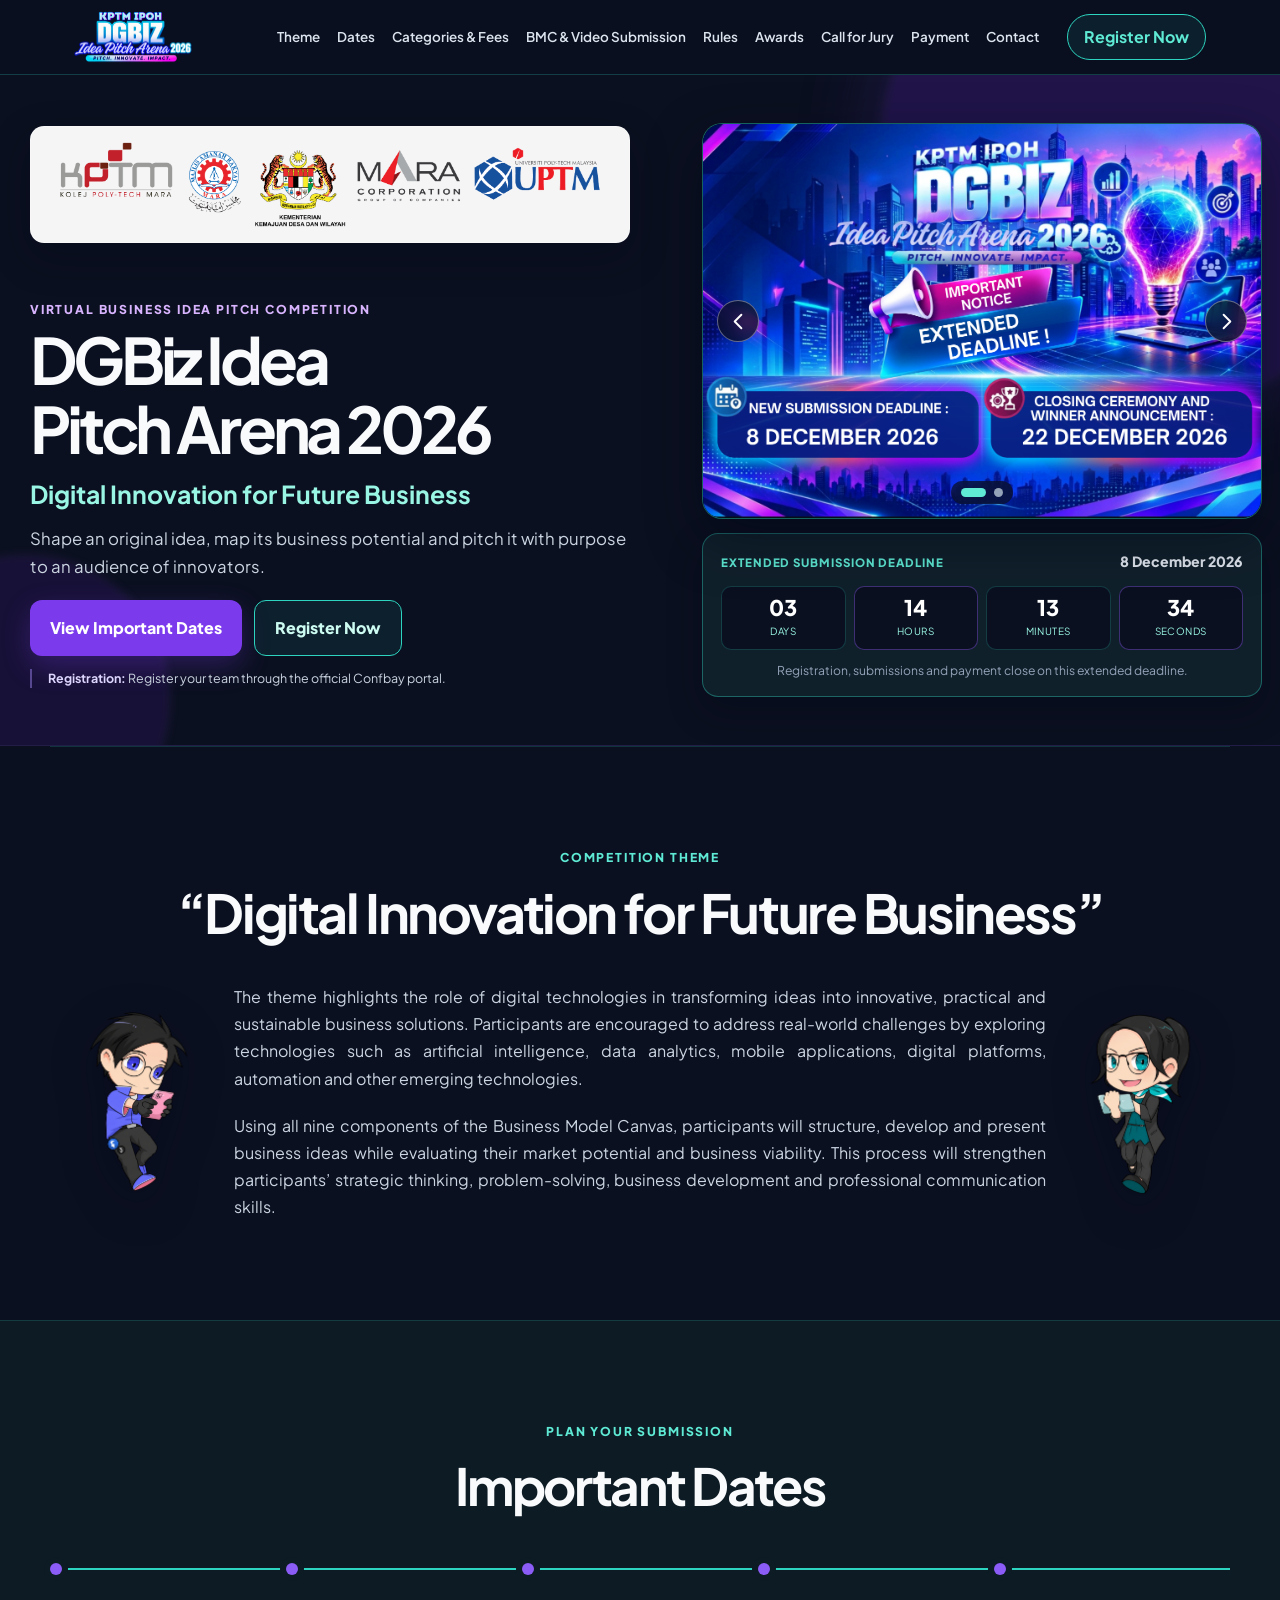
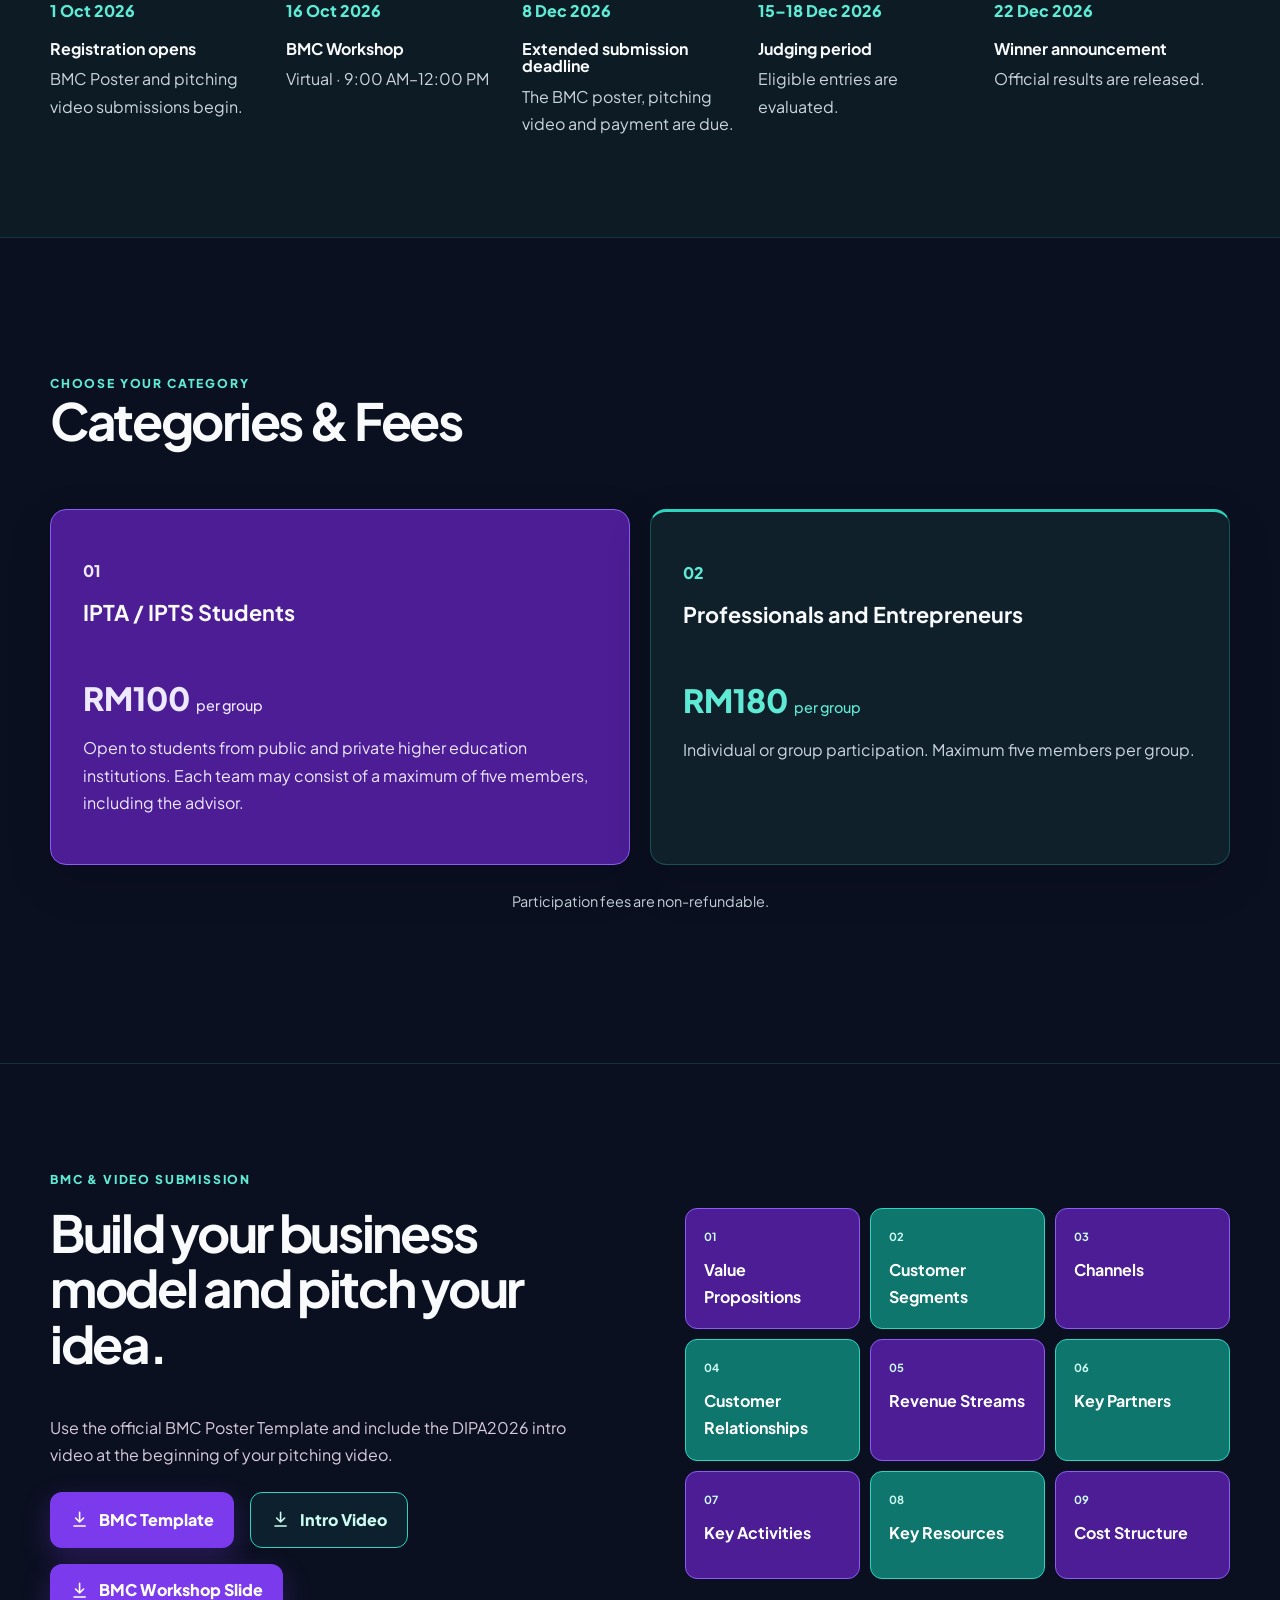
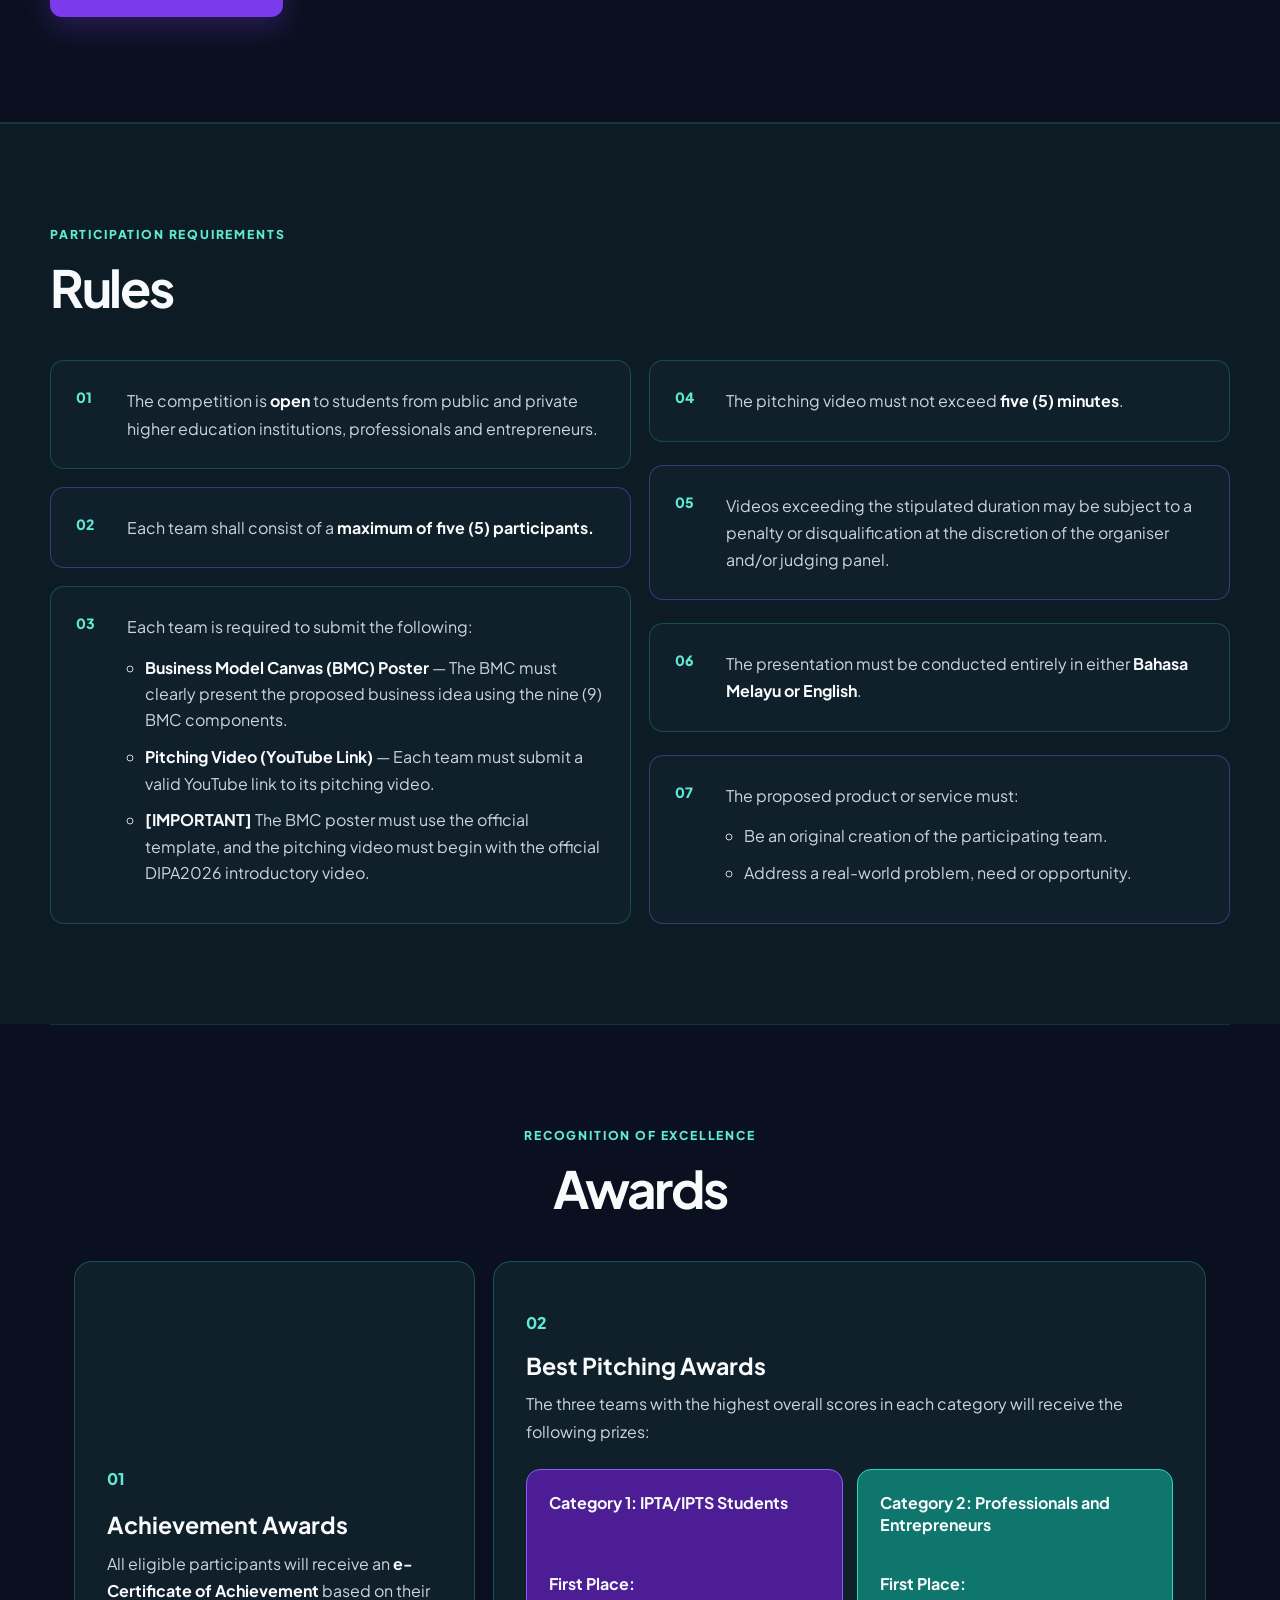
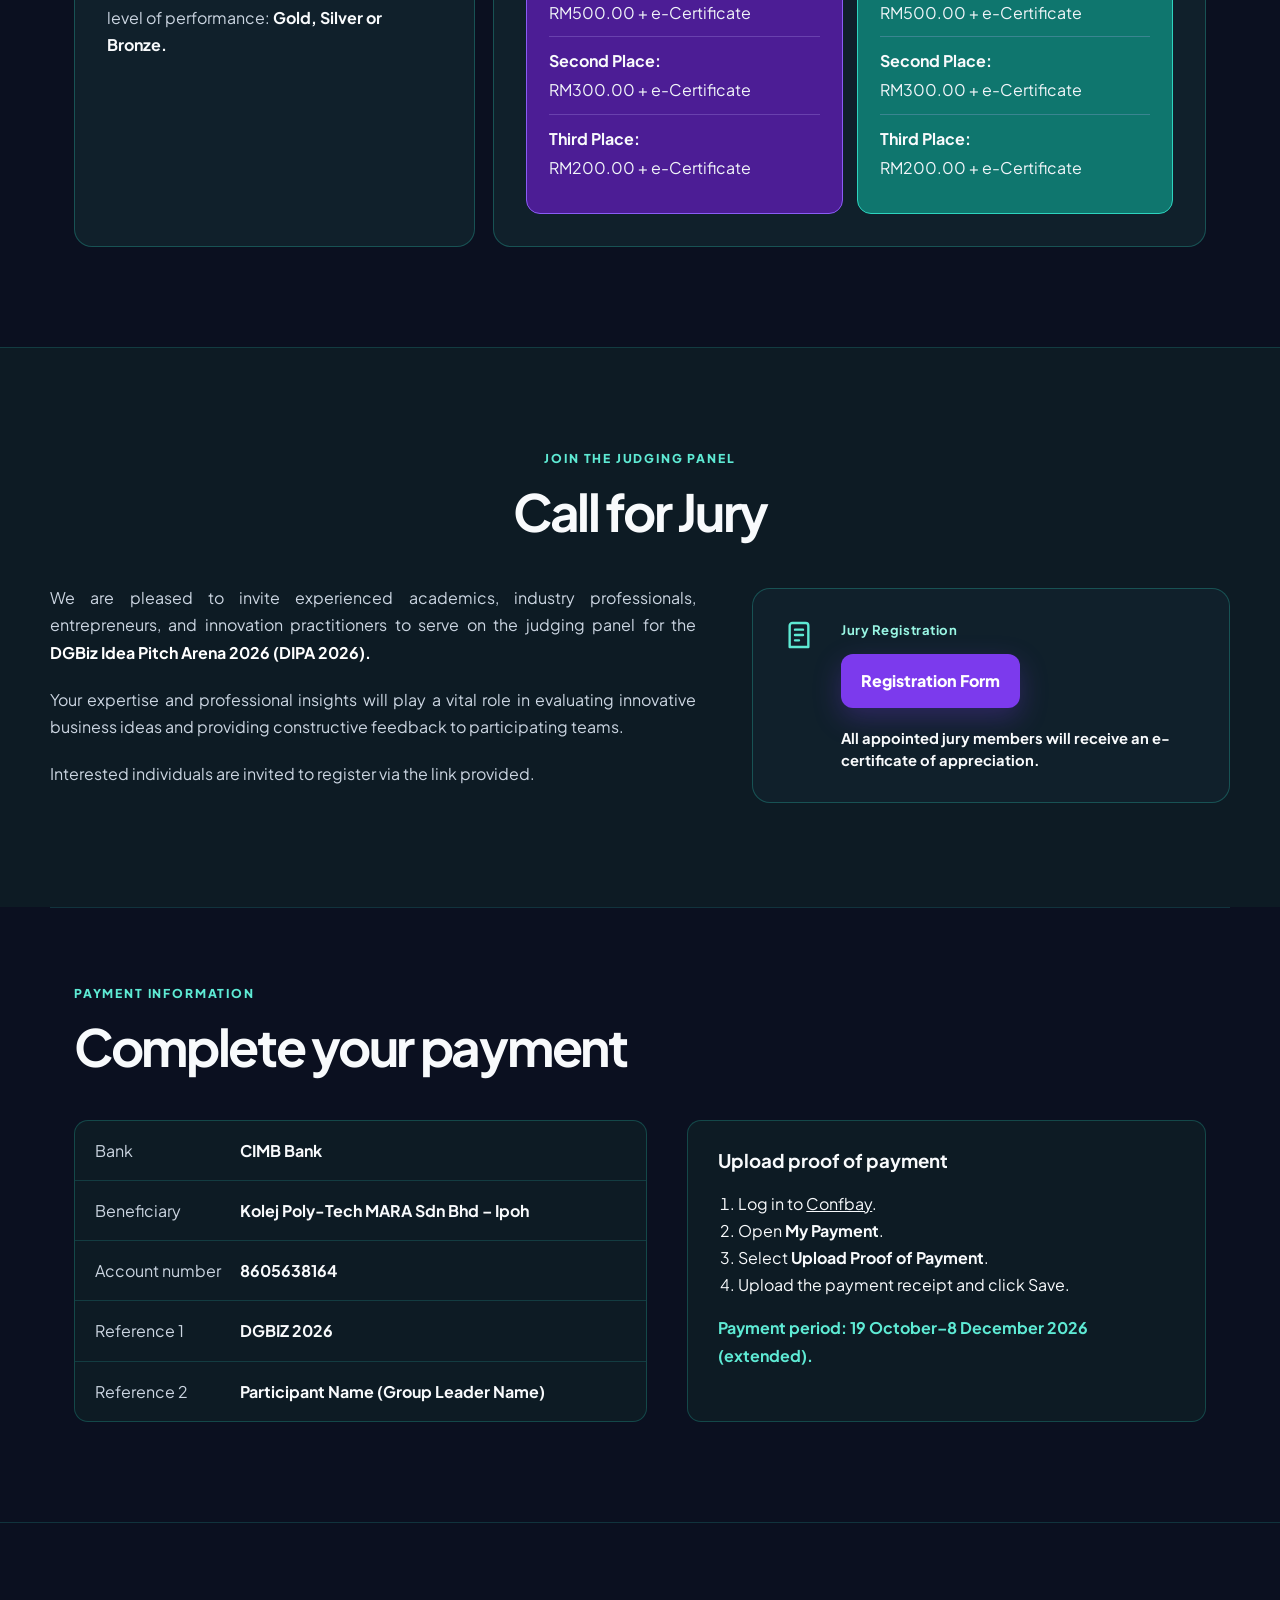
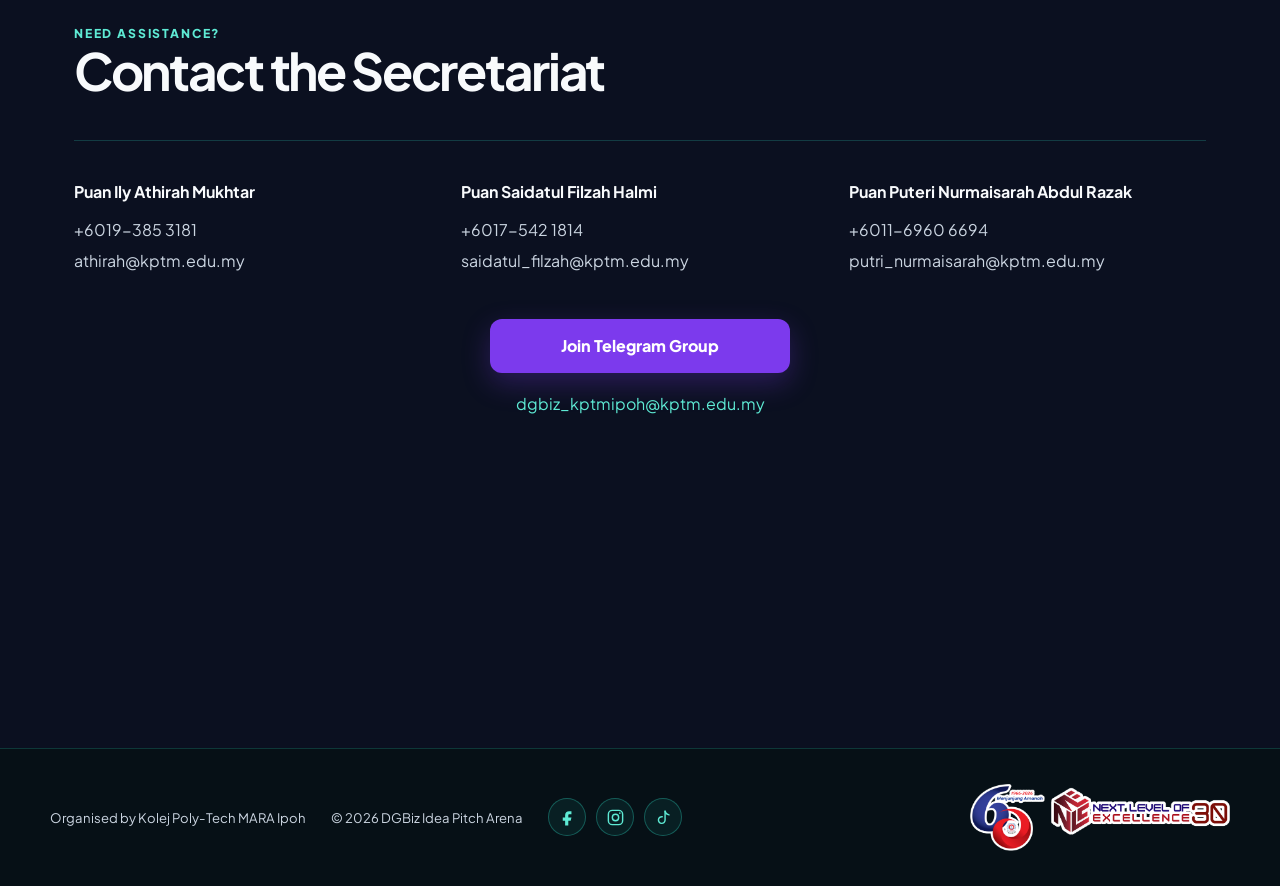
<file: index.html>
<!doctype html>
<html lang="en-MY">
<head>
  <meta charset="utf-8">
  <meta name="viewport" content="width=device-width,initial-scale=1">
  <meta name="description" content="DGBiz Idea Pitch Arena 2026 — a virtual business idea pitching competition organised by Kolej Poly-Tech MARA Ipoh.">
  <meta name="theme-color" content="#0b1020">
  <title>DIPA 2026 | DGBiz Idea Pitch Arena</title>
  <link rel="preconnect" href="https://fonts.googleapis.com">
  <link rel="preconnect" href="https://fonts.gstatic.com" crossorigin>
  <link href="https://fonts.googleapis.com/css2?family=Plus+Jakarta+Sans:wght@400;500;600;700;800&display=swap" rel="stylesheet">
  <link rel="stylesheet" href="assets/style.css">
</head>
<body>
  <a class="skip-link" href="#main">Skip to content</a>
  <header class="site-header" id="top">
    <div class="nav-wrap">
      <a class="brand" href="#home" aria-label="DGBiz Idea Pitch Arena 2026 home">
        <img class="brand-logo header-logo" src="assets/LOGO.png" alt="KPTM Ipoh DGBiz Idea Pitch Arena 2026">
      </a>
      <button class="menu-button" type="button" aria-expanded="false" aria-controls="site-nav" aria-label="Open navigation menu">
        <svg viewBox="0 0 24 24" aria-hidden="true"><path d="M4 6h16M4 12h16M4 18h16"/></svg>
      </button>
      <nav id="site-nav" aria-label="Primary navigation">
        <a href="#theme">Theme</a>
        <a href="#dates">Dates</a>
        <a href="#categories">Categories &amp; Fees</a>
        <a href="#bmc">BMC &amp; Video Submission</a>
        <a href="#rules">Rules</a>
        <a href="#awards">Awards</a>
        <a href="#call-for-jury">Call for Jury</a>
        <a href="#payment">Payment</a>
        <a href="#contact">Contact</a>
        <a class="mobile-menu-register" href="https://submit.confbay.com/conf/dipa2026" target="_blank" rel="noopener">Register Now</a>
      </nav>
      <a class="nav-action" href="https://submit.confbay.com/conf/dipa2026" target="_blank" rel="noopener">Register Now</a>
    </div>
  </header>

  <main id="main">
    <section class="hero" id="home" aria-labelledby="hero-title">
      <div class="hero-orb orb-one"></div><div class="hero-orb orb-two"></div>
      <div class="hero-content">
        <div class="hero-copy">
          <div class="official-logos">
            <img src="assets/official-partner-logos.png" alt="Kolej Poly-Tech MARA, MARA, Malaysia, MARA Corporation and Universiti Poly-Tech Malaysia logos">
          </div>
          <p class="eyebrow">Virtual Business Idea Pitch Competition</p>
          <h1 id="hero-title">DGBiz Idea<br>Pitch Arena 2026</h1>
          <p class="hero-theme">Digital Innovation for Future Business</p>
          <p class="hero-intro">Shape an original idea, map its business potential and pitch it with purpose to an audience of innovators.</p>
          <div class="hero-actions">
            <a class="button button-light" href="#dates">View Important Dates</a>
            <a class="button button-outline coming-soon-button" aria-disabled="true" href="https://submit.confbay.com/conf/dipa2026" target="_blank" rel="noopener">Register Now</a>
          </div>
          <div class="hero-link-notes">
            <p><strong>Registration:</strong> Register your team through the official Confbay portal.</p>
          </div>
        </div>
        <div class="hero-side">
          <section class="hero-slider" aria-label="DIPA 2026 announcements" aria-roledescription="carousel">
            <div class="hero-slides" aria-live="polite">
              <figure class="hero-slide is-active">
                <img src="assets/dipa-extended-deadline.png" alt="Extended Deadline DGBiz Idea Pitch Arena 2026">
              </figure>
              <figure class="hero-slide is-active">
                <img src="assets/dipa-call-for-participants.jpeg" alt="Call for Participants poster for DGBiz Idea Pitch Arena 2026">
              </figure>
              <figure class="hero-slide">
                <img src="assets/dipa-bmc-workshop.jpeg" alt="Business Model Canvas virtual workshop poster for DGBiz Idea Pitch Arena 2026">
              </figure>
            </div>
            <button class="slider-button slider-previous" type="button" aria-label="Previous slide">
              <svg viewBox="0 0 24 24" aria-hidden="true"><path d="m15 5-7 7 7 7"/></svg>
            </button>
            <button class="slider-button slider-next" type="button" aria-label="Next slide">
              <svg viewBox="0 0 24 24" aria-hidden="true"><path d="m9 5 7 7-7 7"/></svg>
            </button>
            <div class="slider-dots" role="tablist" aria-label="Choose announcement">
              <button class="slider-dot is-active" type="button" role="tab" aria-label="Show Call for Participants poster" aria-selected="true"></button>
              <button class="slider-dot" type="button" role="tab" aria-label="Show BMC Workshop poster" aria-selected="false"></button>
            </div>
          </section>
          <aside class="slider-countdown" aria-label="Countdown to the submission deadline">
            <div class="slider-countdown-heading">
              <span>Extended Submission Deadline</span>
              <time datetime="2026-12-08T23:59:59+08:00">8 December 2026</time>
            </div>
            <div class="slider-count-grid" id="countdown" aria-live="polite">
              <div><strong id="days">--</strong><span>Days</span></div>
              <div><strong id="hours">--</strong><span>Hours</span></div>
              <div><strong id="minutes">--</strong><span>Minutes</span></div>
              <div><strong id="seconds">--</strong><span>Seconds</span></div>
            </div>
            <p class="slider-count-status" id="count-status">Registration, submissions and payment close on this extended deadline.</p>
          </aside>
        </div>
      </div>
    </section>

    <section class="section about theme-overview" id="theme">
      <div class="section-heading">
        <p class="eyebrow purple">Competition Theme</p>
        <h2>&ldquo;Digital Innovation for Future Business&rdquo;</h2>
      </div>
      <div class="theme-mascot-layout">
        <img class="theme-mascot" src="assets/dipa-mascot-male-transparent.png" alt="DIPA 2026 male digital innovation mascot">
        <div class="about-copy theme-copy">
          <p>
            The theme highlights the role of digital technologies in transforming ideas into innovative, practical and sustainable business solutions. 
            Participants are encouraged to address real-world challenges by exploring technologies such as artificial intelligence, data analytics, 
            mobile applications, digital platforms, automation and other emerging technologies. 
          </p>
          <p>
            Using all nine components of the Business Model Canvas, participants will structure, develop and present business ideas while evaluating 
            their market potential and business viability. This process will strengthen participants’ strategic thinking, problem-solving, business 
            development and professional communication skills.
          </p>
        </div>
        <img class="theme-mascot" src="assets/dipa-mascot-female-transparent.png" alt="DIPA 2026 female business innovation mascot">
      </div>
    </section>

    <section class="section dates-section" id="dates">
      <div class="section-heading centered">
        <p class="eyebrow purple">Plan your submission</p><h2>Important Dates</h2>
      </div>
      <div class="timeline">
        <article><time datetime="2026-10-01">1 Oct 2026</time><div><h3>Registration opens</h3><p>BMC Poster and pitching video submissions begin.</p></div></article>
        <article><time datetime="2026-10-16">16 Oct 2026</time><div><h3>BMC Workshop</h3><p>Virtual · 9:00 AM–12:00 PM</p></div></article>
        <article><time datetime="2026-12-08">8 Dec 2026</time><div><h3>Extended submission deadline</h3><p>The BMC poster, pitching video and payment are due.</p></div></article>
        <article><time datetime="2026-12-15">15–18 Dec 2026</time><div><h3>Judging period</h3><p>Eligible entries are evaluated.</p></div></article>
        <article><time datetime="2026-12-22">22 Dec 2026</time><div><h3>Winner announcement</h3><p>Official results are released.</p></div></article>
      </div>
    </section>

    <section class="section categories" id="categories">
      <div class="section-heading categories-heading"><p class="eyebrow purple">Choose your category</p><h2>Categories &amp; Fees</h2></div>
      <div class="fee-grid">
        <article class="fee-card featured"><p class="card-number">01</p><h3>IPTA / IPTS Students</h3><p class="fee">RM100 <span>per group</span></p><p>Open to students from public and private higher education institutions. Each team may consist of a maximum of five members, including the advisor.</p></article>
        <article class="fee-card"><p class="card-number">02</p><h3>Professionals and Entrepreneurs</h3><p class="fee">RM180 <span>per group</span></p><p>Individual or group participation. Maximum five members per group.</p></article>
      </div>
      <p class="note">Participation fees are non-refundable.</p>
    </section>

    <section class="bmc-section" id="bmc">
      <div class="bmc-grid">
        <div>
          <p class="eyebrow lavender">BMC &amp; Video Submission</p>
          <h2>Build your business model and pitch your idea.</h2>
          <p>Use the official BMC Poster Template and include the DIPA2026 intro video at the beginning of your pitching video.</p>
          <div class="bmc-download-actions">
            <a class="button button-light download-button" aria-disabled="true" href="documents/DIPA2026-BMC-Template.pptx" download>
              <svg class="download-icon" viewBox="0 0 24 24" aria-hidden="true"><path d="M12 3v12m0 0 5-5m-5 5-5-5M5 20h14"/></svg>
              BMC Template
            </a>
            <a class="button button-outline coming-soon-button" aria-disabled="true" href="documents/DIPA2026-Intro-Video.mp4" download>
                <svg class="download-icon" viewBox="0 0 24 24" aria-hidden="true"><path d="M12 3v12m0 0 5-5m-5 5-5-5M5 20h14"/></svg>
                Intro Video
            </a>
            <a class="button button-light download-button" aria-disabled="true" href="documents/DIPA2026-BMC-Workshop-Slide.pdf" download>
              <svg class="download-icon" viewBox="0 0 24 24" aria-hidden="true"><path d="M12 3v12m0 0 5-5m-5 5-5-5M5 20h14"/></svg>
              BMC Workshop Slide
            </a>
          </div>
          <!-- 
          <div class="video-download">
            <h3>DIPA2026 Introductory Video</h3>
            <p>Participants are required to include the official DIPA2026 introductory video at the beginning of the pitching video.</p>
            <a class="button button-outline coming-soon-button" aria-disabled="true" href="documents/DIPA2026-Introductory-Video.mp4" download>
              <svg class="download-icon" viewBox="0 0 24 24" aria-hidden="true"><path d="M12 3v12m0 0 5-5m-5 5-5-5M5 20h14"/></svg>
              Introductory Video
            </a>
          </div>
        -->
        </div>
        <ol class="bmc-list" aria-label="Nine Business Model Canvas components">
          <li>Value Propositions</li><li>Customer Segments</li><li>Channels</li><li>Customer Relationships</li><li>Revenue Streams</li><li>Key Partners</li><li>Key Activities</li><li>Key Resources</li><li>Cost Structure</li>
        </ol>
      </div>
    </section>

    <section class="section rules" id="rules">
      <div class="section-heading"><p class="eyebrow purple">Participation requirements</p><h2>Rules</h2></div>
      <div class="rules-columns">
        <ol class="rules-list rules-left">
          <li><p>The competition is <strong>open</strong> to students from public and private higher education institutions, professionals and entrepreneurs.</p></li>
          <li><p>Each team shall consist of a <strong>maximum of five (5) participants.</strong></p></li>
          <li>
            <p>Each team is required to submit the following:</p>
            <ul>
              <li><strong>Business Model Canvas (BMC) Poster</strong> — The BMC must clearly present the proposed business idea using the nine (9) BMC components.</li>
              <li><strong>Pitching Video (YouTube Link)</strong> — Each team must submit a valid YouTube link to its pitching video.</li>
              <li><strong>[IMPORTANT]</strong> The BMC poster must use the official template, and the pitching video must begin with the official DIPA2026 introductory video.</li>
            </ul>
          </li>
        </ol>
        <ol class="rules-list rules-right" start="4">
          <li><p>The pitching video must not exceed <strong>five (5) minutes</strong>.</p></li>
          <li><p>Videos exceeding the stipulated duration may be subject to a penalty or disqualification at the discretion of the organiser and/or judging panel.</p></li>
          <li><p>The presentation must be conducted entirely in either <strong>Bahasa Melayu or English</strong>.</p></li>
          <li>
            <p>The proposed product or service must:</p>
            <ul>
              <li>Be an original creation of the participating team.</li>
              <li>Address a real-world problem, need or opportunity.</li>
            </ul>
          </li>
        </ol>
      </div>
    </section>

    <section class="section awards-section" id="awards" aria-labelledby="awards-title">
      <div class="section-heading centered">
        <p class="eyebrow purple">Recognition of Excellence</p>
        <h2 id="awards-title">Awards</h2>
      </div>
      <div class="awards-grid">
        <article class="award-card achievement-card">
          <p class="card-number">01</p>
          <h3>Achievement Awards</h3>
          <p>All eligible participants will receive an <strong>e-Certificate of Achievement</strong> based on their level of performance: <strong>Gold, Silver or Bronze.</strong></p>
        </article>
        <article class="award-card pitching-card">
          <p class="card-number">02</p>
          <h3>Best Pitching Awards</h3>
          <p>The three teams with the highest overall scores in each category will receive the following prizes:</p>
          <div class="prize-categories">
            <div class="prize-category">
              <h4>Category 1: IPTA/IPTS Students</h4>
              <ul>
                <li><strong>First Place:</strong> <span>RM500.00 + e-Certificate</span></li>
                <li><strong>Second Place:</strong> <span>RM300.00 + e-Certificate</span></li>
                <li><strong>Third Place:</strong> <span>RM200.00 + e-Certificate</span></li>
              </ul>
            </div>
            <div class="prize-category">
              <h4>Category 2: Professionals and Entrepreneurs</h4>
              <ul>
                <li><strong>First Place:</strong> <span>RM500.00 + e-Certificate</span></li>
                <li><strong>Second Place:</strong> <span>RM300.00 + e-Certificate</span></li>
                <li><strong>Third Place:</strong> <span>RM200.00 + e-Certificate</span></li>
              </ul>
            </div>
          </div>
        </article>
      </div>
    </section>

    <section class="section jury-section" id="call-for-jury" aria-labelledby="jury-title">
      <div class="section-heading centered">
        <p class="eyebrow purple">Join the judging panel</p>
        <h2 id="jury-title">Call for Jury</h2>
      </div>
      <div class="jury-grid">
        <div class="jury-copy">
          <p>We are pleased to invite experienced academics, industry professionals, entrepreneurs, and innovation practitioners to serve on the judging panel for the <strong>DGBiz Idea Pitch Arena 2026 (DIPA 2026).</strong></p>
          <p>Your expertise and professional insights will play a vital role in evaluating innovative business ideas and providing constructive feedback to participating teams.</p>
          <p>Interested individuals are invited to register via the link provided.</p>
        </div>
        <aside class="jury-details" aria-label="Jury registration details">
          <div class="jury-detail">
            <svg class="jury-icon" viewBox="0 0 24 24" aria-hidden="true"><path d="M7 3h10a2 2 0 0 1 2 2v16H5V5a2 2 0 0 1 2-2Z"/><path d="M9 8h6M9 12h6M9 16h3"/></svg>
            <div>
              <span>Jury Registration</span>
              <a class="button button-primary jury-link" href="https://forms.gle/M1FPeaEhGWbkY5ev5" target="_blank" rel="noopener">Registration Form</a>
              <p class="jury-certificate-note"><strong>All appointed jury members will receive an e-certificate of appreciation.</strong></p>
            </div>
          </div>
          <!--
          <div class="jury-detail">
            <svg class="jury-icon" viewBox="0 0 24 24" aria-hidden="true"><path d="M7 4h3l1.5 4-2 1.5a15 15 0 0 0 5 5L16 12.5l4 1.5v3c0 1.1-.9 2-2 2C10.8 19 5 13.2 5 6a2 2 0 0 1 2-2Z"/></svg>
            <div><span>For Further Enquiries, Please Contact</span><strong>Dr. Siti Noor Azilah binti Mohd Nawi</strong><a href="tel:+60175894442">+6017-589 4442</a></div>
          </div> -->
        </aside>
      </div>
    </section>

    <!--
    <section class="section results" id="results">
      <div><p class="eyebrow purple">Official announcement</p><h2>DIPA 2026 Results</h2><p>The official results link is prepared and will be activated when the organiser publishes the winners.</p></div>
      <a class="button button-primary" href="https://www.youtube.com/" target="_blank" rel="noopener" aria-describedby="results-note">View Results <span>1 Dec 2026</span></a>
      <p class="link-note dark" id="results-note">Results are not yet available in the supplied information.</p>
    </section>
  -->

    <section class="section payment" id="payment">
      <div class="section-heading"><p class="eyebrow purple">Payment information</p><h2>Complete your payment</h2></div>
      <div class="payment-grid">
        <dl><div><dt>Bank</dt><dd>CIMB Bank</dd></div><div><dt>Beneficiary</dt><dd>Kolej Poly-Tech MARA Sdn Bhd – Ipoh</dd></div><div><dt>Account number</dt><dd>8605638164</dd></div><div><dt>Reference 1</dt><dd>DGBIZ 2026</dd></div><div><dt>Reference 2</dt><dd>Participant Name (Group Leader Name)</dd></div></dl>
        <div class="payment-steps"><h3>Upload proof of payment</h3><ol><li>Log in to <a href="https://submit.confbay.com/conf/dipa2026" target="_blank" rel="noopener">Confbay</a>.</li><li>Open <strong>My Payment</strong>.</li><li>Select <strong>Upload Proof of Payment</strong>.</li><li>Upload the payment receipt and click Save.</li></ol><p>Payment period: 19 October–8 December 2026 (extended).</p></div>
      </div>
    </section>

    <section class="contact" id="contact">
      <div class="contact-head">
        <p class="eyebrow lavender">Need assistance?</p>
        <h2>Contact the Secretariat</h2>
      </div>
      <div class="contact-list">
        <article><h3>Puan Ily Athirah Mukhtar</h3><a href="tel:+60193853181">+6019-385 3181</a><a href="mailto:athirah@kptm.edu.my">athirah@kptm.edu.my</a></article>
        <article><h3>Puan Saidatul Filzah Halmi</h3><a href="tel:+60175421814">+6017-542 1814</a><a href="mailto:saidatul_filzah@kptm.edu.my">saidatul_filzah@kptm.edu.my</a></article>
        <article><h3>Puan Puteri Nurmaisarah Abdul Razak</h3><a href="tel:+601169606694">+6011-6960 6694</a><a href="mailto:putri_nurmaisarah@kptm.edu.my">putri_nurmaisarah@kptm.edu.my</a></article>
      </div>
      <div class="contact-actions">
        <a class="button button-light" href="https://t.me/DGBiz_2026" target="_blank" rel="noopener">Join Telegram Group</a>
        <a class="contact-email" href="mailto:dgbiz_kptmipoh@kptm.edu.my">dgbiz_kptmipoh@kptm.edu.my</a>
      </div>
    </section>
  </main>
  <footer>
    <p>Organised by Kolej Poly-Tech MARA Ipoh</p>
    <p>© 2026 DGBiz Idea Pitch Arena</p>
    <div class="footer-socials" aria-label="Social media">
      <a class="social-link" href="https://www.facebook.com/kptmipohperak" target="_blank" rel="noopener" aria-label="Facebook">
        <svg viewBox="0 0 24 24" aria-hidden="true"><path d="M14 8h3V4h-3c-3 0-5 2-5 5v3H6v4h3v6h4v-6h3l1-4h-4V9c0-.7.3-1 1-1Z"/></svg>
      </a>
      <a class="social-link" href="https://www.instagram.com/kptmipohofficial/" target="_blank" rel="noopener" aria-label="Instagram">
        <svg viewBox="0 0 24 24" aria-hidden="true"><rect x="3" y="3" width="18" height="18" rx="5"/><circle cx="12" cy="12" r="4"/><circle class="social-dot" cx="17.5" cy="6.5" r="1"/></svg>
      </a>
      <a class="social-link" href="https://www.tiktok.com/@kptmipoh" target="_blank" rel="noopener" aria-label="TikTok">
        <svg viewBox="0 0 24 24" aria-hidden="true"><path d="M14 4v11.2a4.2 4.2 0 1 1-3.6-4.15"/><path d="M14 4c.6 2.8 2.4 4.4 5 4.7"/></svg>
      </a>
    </div>
    <a class="brand footer-brand" href="#top" aria-label="Back to the top">
      <img class="brand-logo footer-logo" src="assets/mara60-nle.png" alt="MARA 60 Years — Next Level of Excellence">
    </a>
  </footer>
  <div class="mobile-floating-actions" aria-label="Quick actions">
    <a class="mobile-top-button" id="mobile-top-button" href="#home" aria-label="Back to the home section" title="Home">
      <svg viewBox="0 0 24 24" aria-hidden="true"><path d="M12 19V5M6 11l6-6 6 6"/></svg>
    </a>
  </div>
  <script src="assets/script.js"></script>
</body>
</html>
</file>
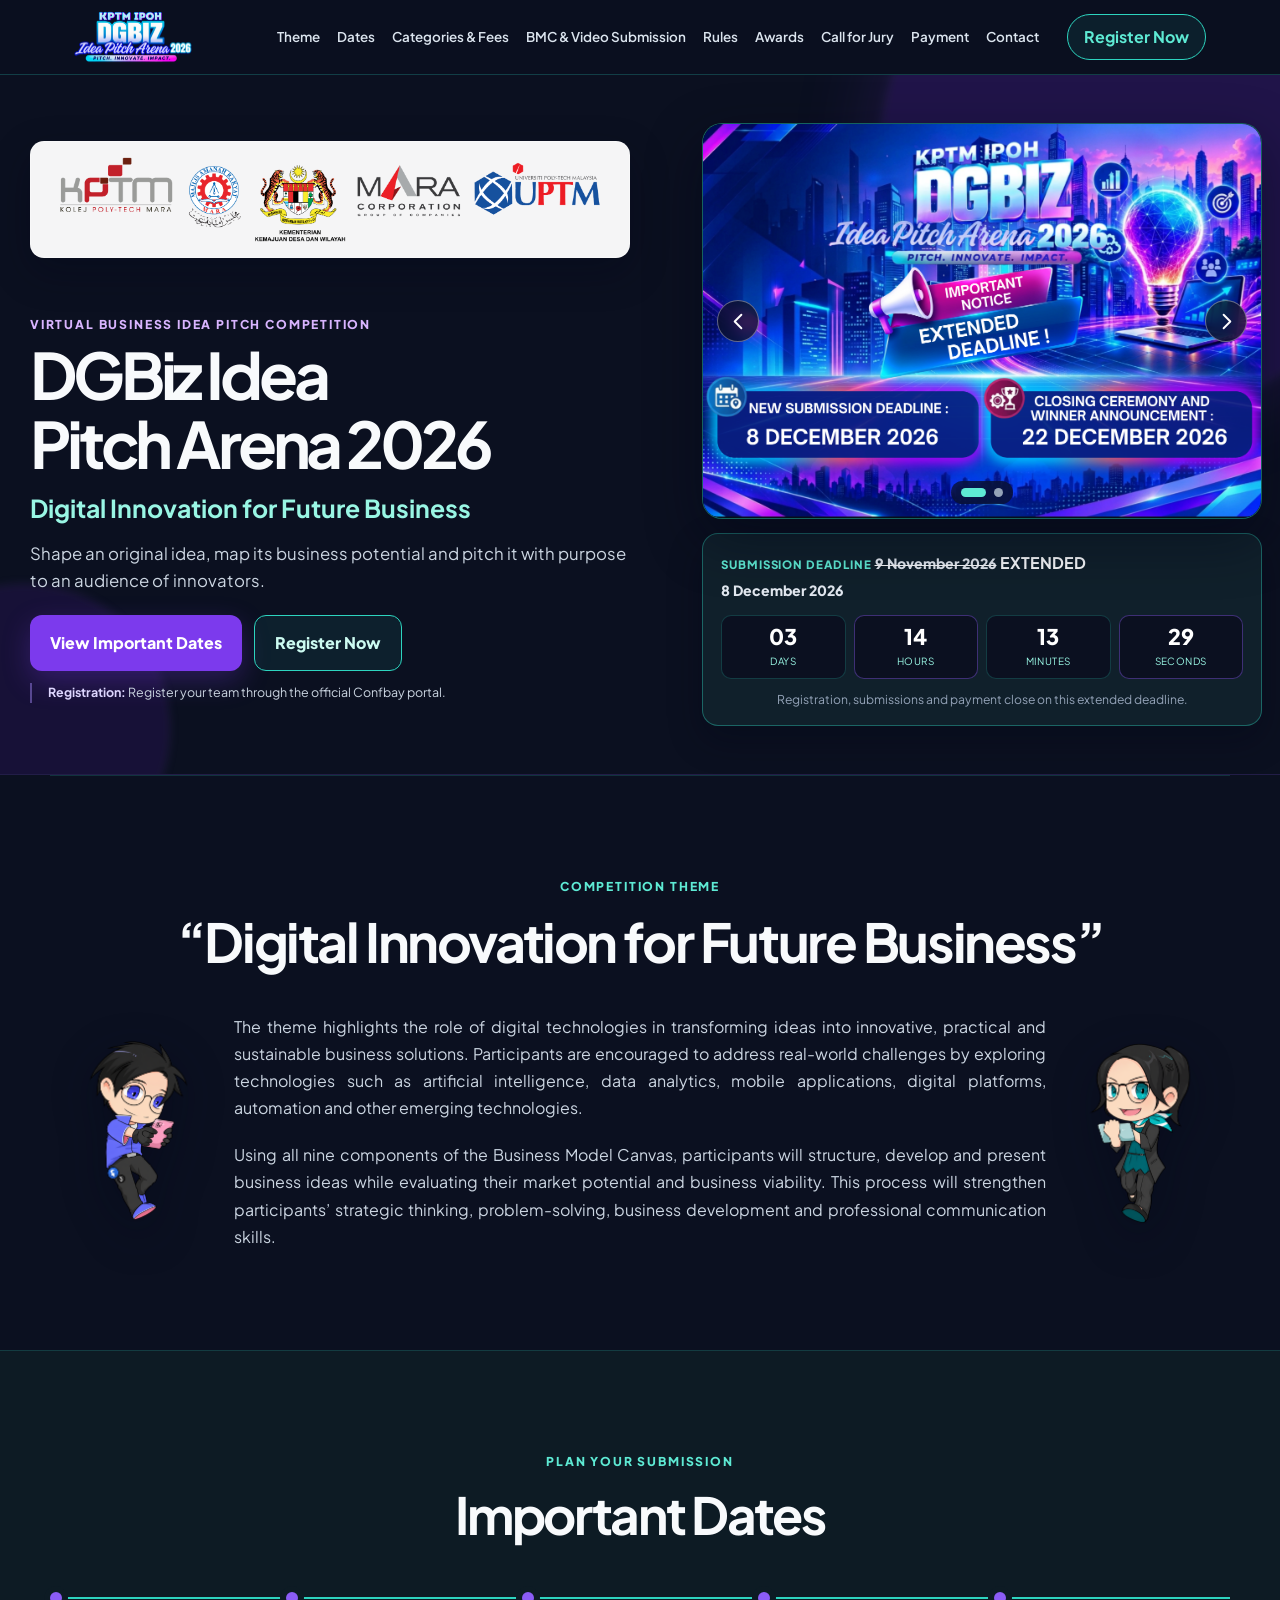
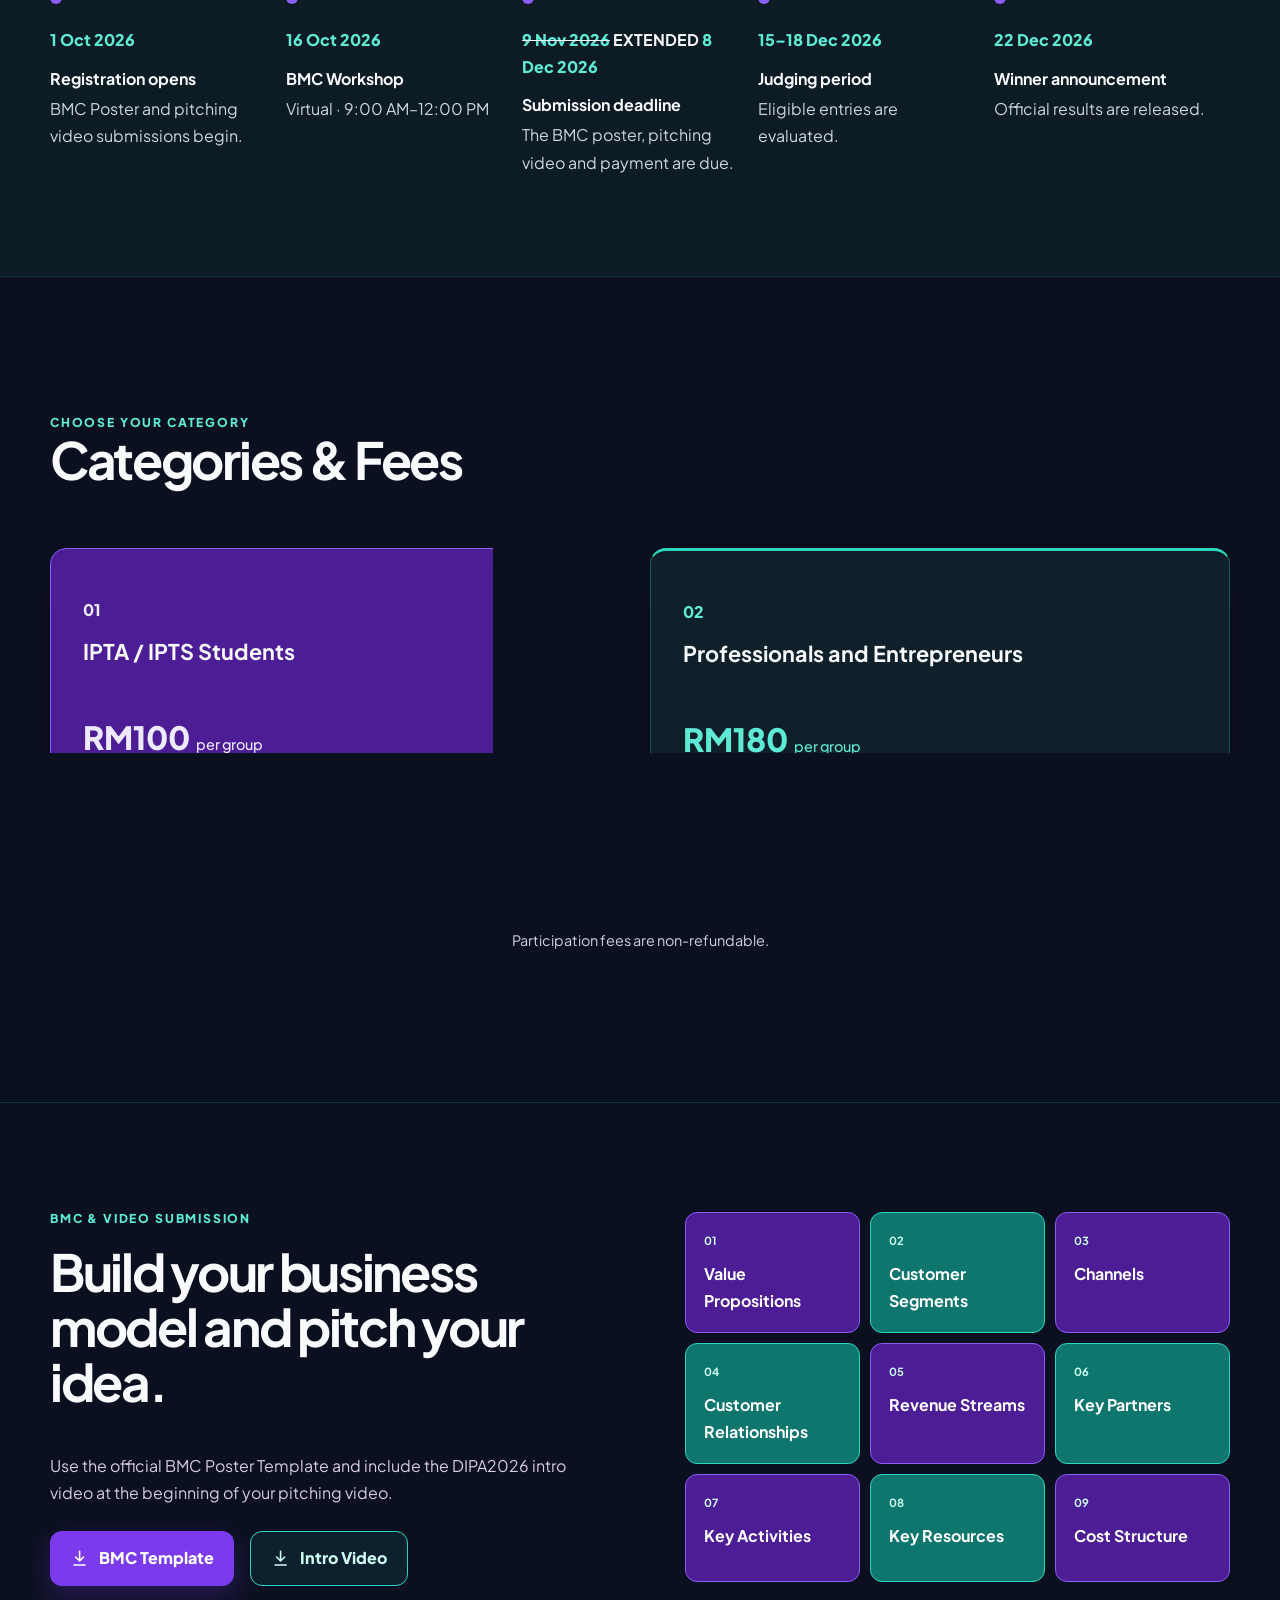
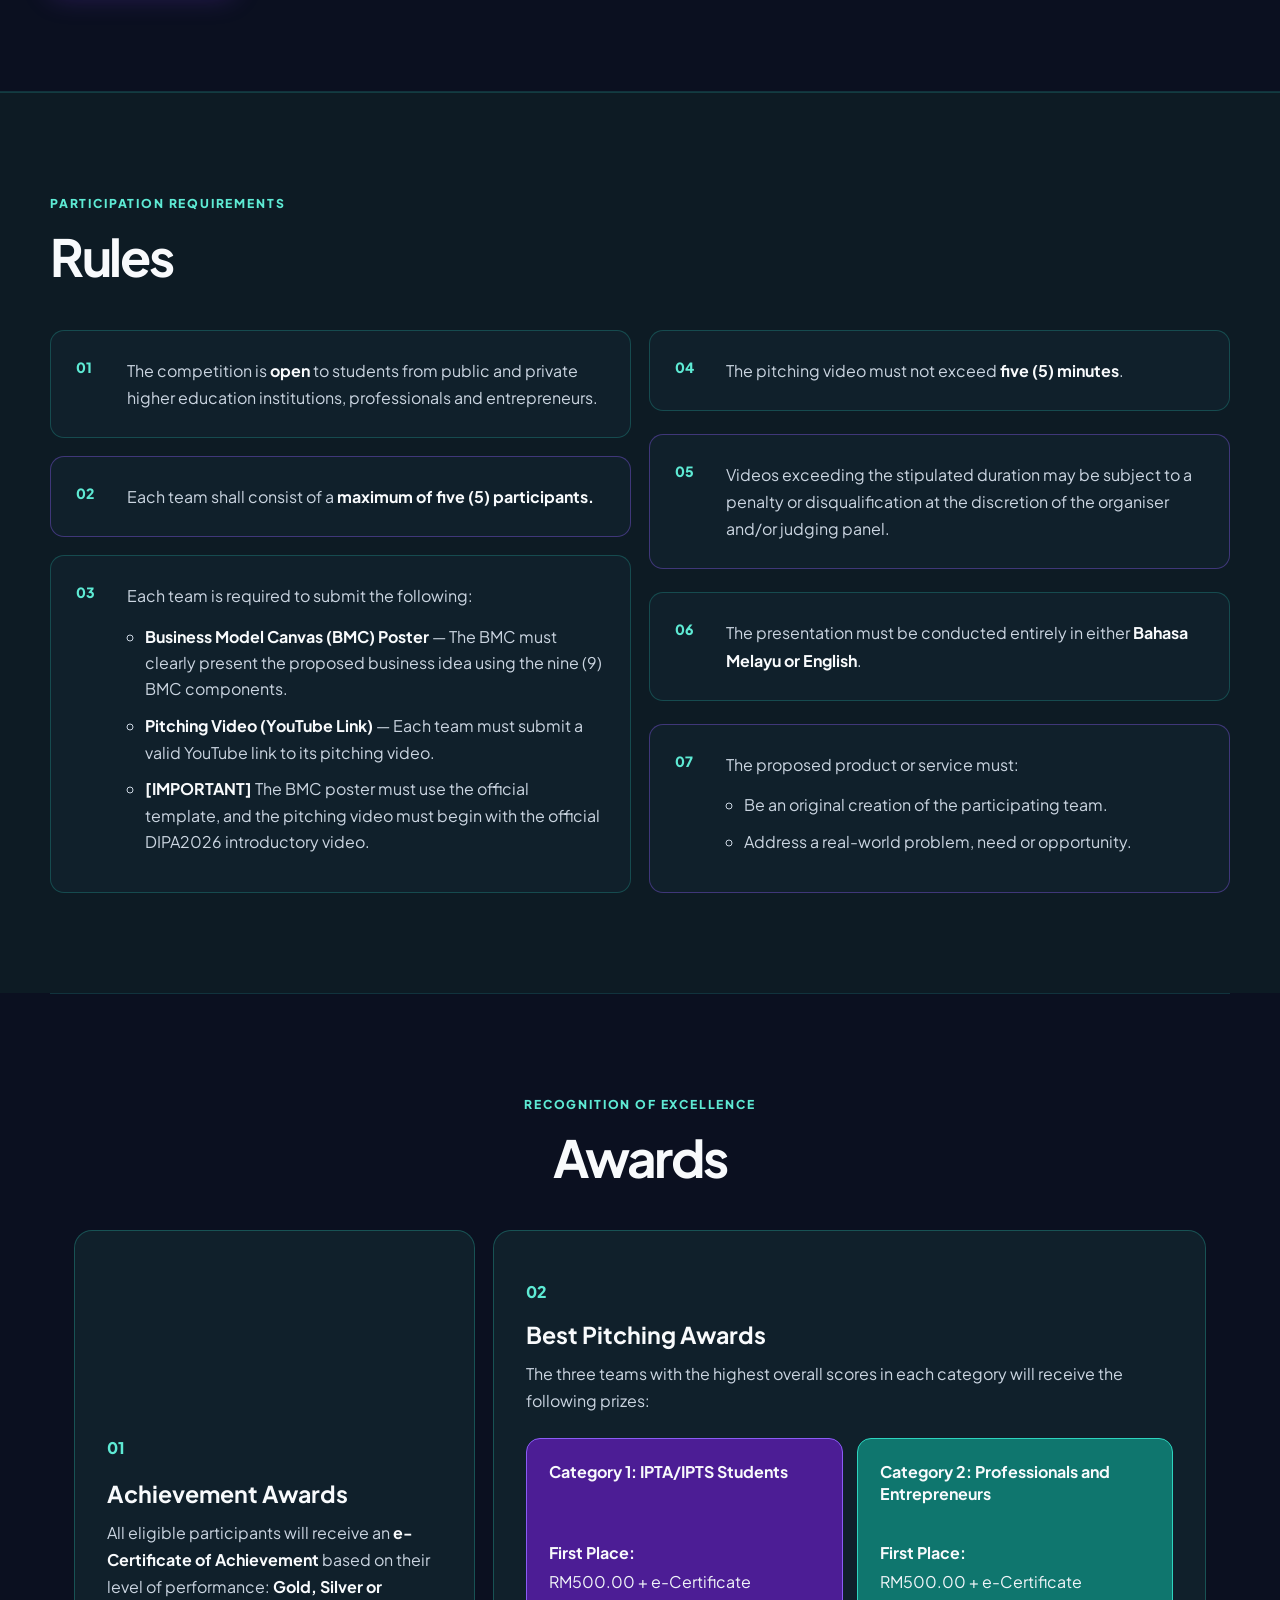
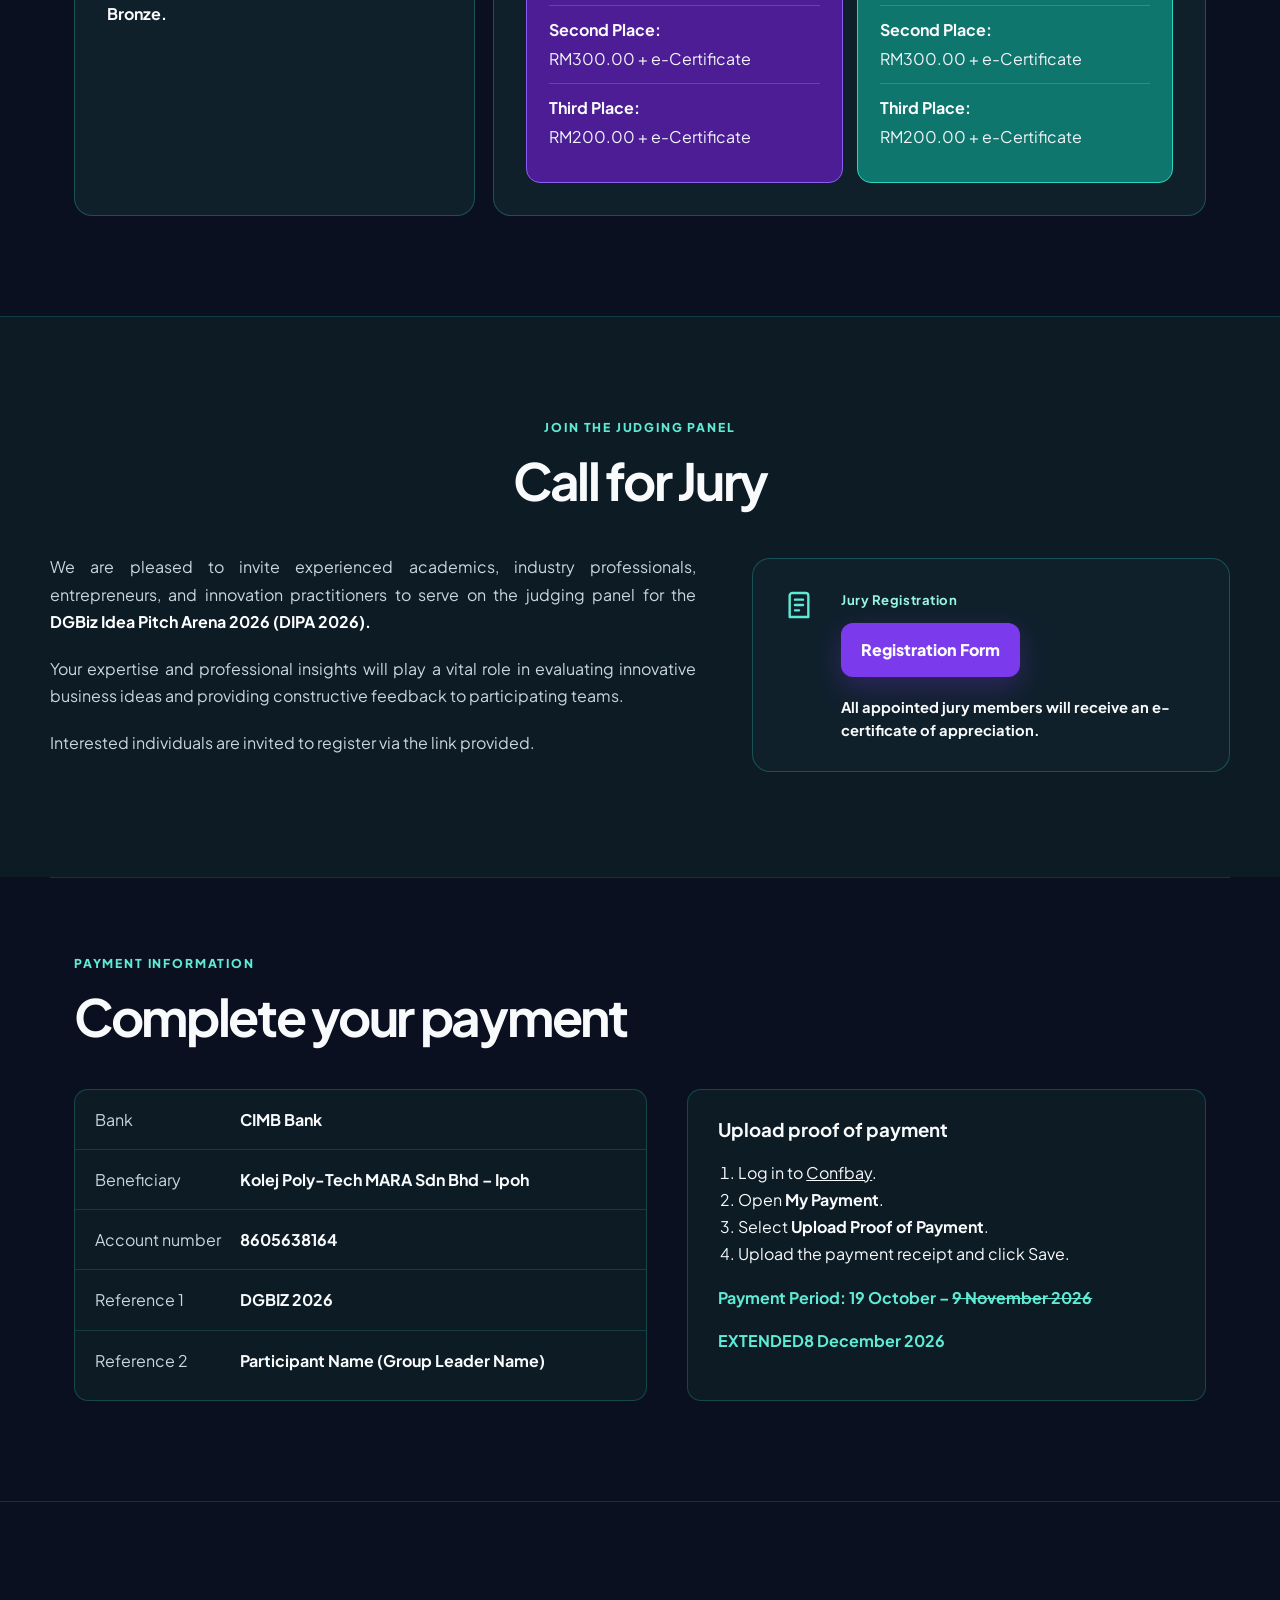
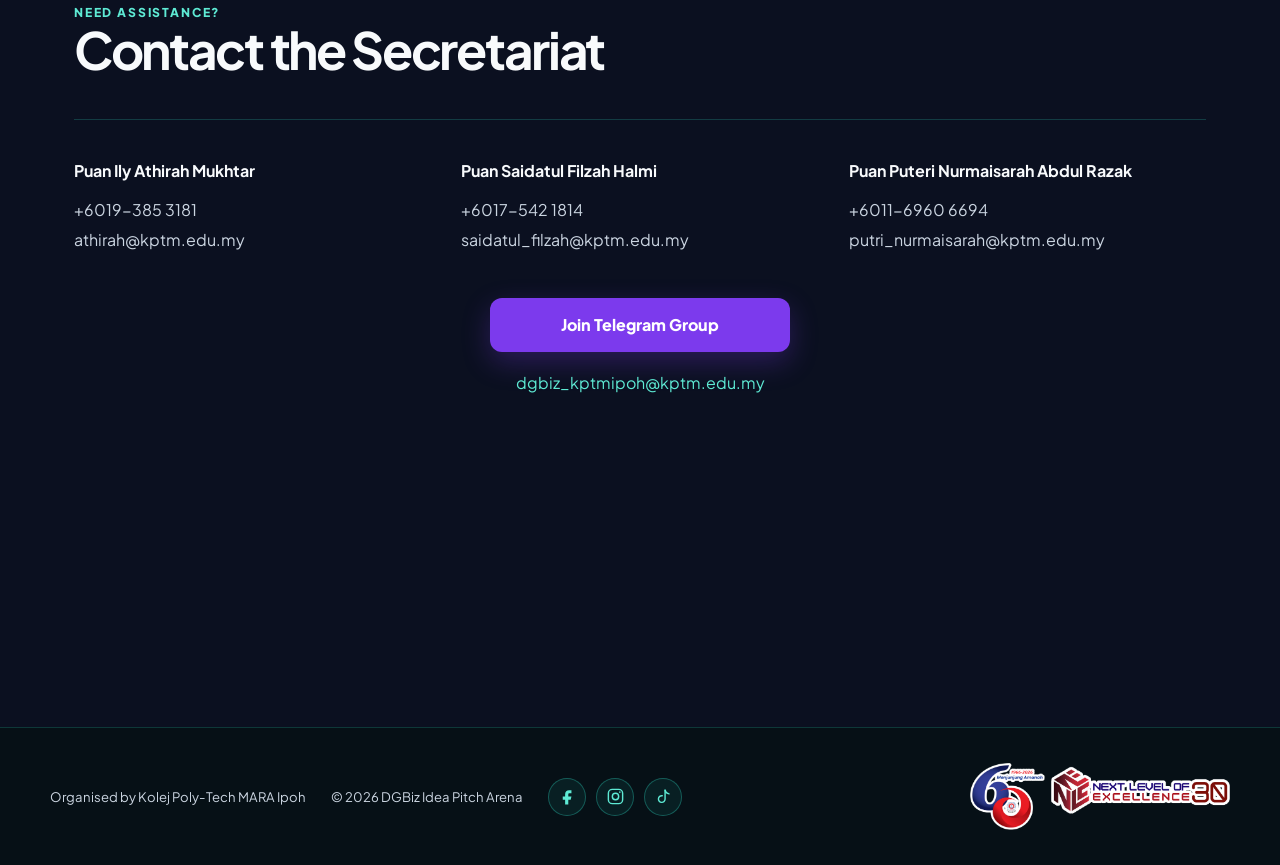
<file: index1.html>
<!doctype html>
<html lang="en-MY">
<head>
  <meta charset="utf-8">
  <meta name="viewport" content="width=device-width,initial-scale=1">
  <meta name="description" content="DGBiz Idea Pitch Arena 2026 — a virtual business idea pitching competition organised by Kolej Poly-Tech MARA Ipoh.">
  <meta name="theme-color" content="#0b1020">
  <title>DIPA 2026 | DGBiz Idea Pitch Arena</title>
  <link rel="preconnect" href="https://fonts.googleapis.com">
  <link rel="preconnect" href="https://fonts.gstatic.com" crossorigin>
  <link href="https://fonts.googleapis.com/css2?family=Plus+Jakarta+Sans:wght@400;500;600;700;800&display=swap" rel="stylesheet">
  <link rel="stylesheet" href="assets/style.css">
</head>
<body>
  <a class="skip-link" href="#main">Skip to content</a>
  <header class="site-header" id="top">
    <div class="nav-wrap">
      <a class="brand" href="#home" aria-label="DGBiz Idea Pitch Arena 2026 home">
        <img class="brand-logo header-logo" src="assets/LOGO.png" alt="KPTM Ipoh DGBiz Idea Pitch Arena 2026">
      </a>
      <button class="menu-button" type="button" aria-expanded="false" aria-controls="site-nav" aria-label="Open navigation menu">
        <svg viewBox="0 0 24 24" aria-hidden="true"><path d="M4 6h16M4 12h16M4 18h16"/></svg>
      </button>
      <nav id="site-nav" aria-label="Primary navigation">
        <a href="#theme">Theme</a>
        <a href="#dates">Dates</a>
        <a href="#categories">Categories &amp; Fees</a>
        <a href="#bmc">BMC &amp; Video Submission</a>
        <a href="#rules">Rules</a>
        <a href="#awards">Awards</a>
        <a href="#call-for-jury">Call for Jury</a>
        <a href="#payment">Payment</a>
        <a href="#contact">Contact</a>
        <a class="mobile-menu-register" href="https://submit.confbay.com/conf/dipa2026" target="_blank" rel="noopener">Register Now</a>
      </nav>
      <a class="nav-action" href="https://submit.confbay.com/conf/dipa2026" target="_blank" rel="noopener">Register Now</a>
    </div>
  </header>

  <main id="main">
    <section class="hero" id="home" aria-labelledby="hero-title">
      <div class="hero-orb orb-one"></div><div class="hero-orb orb-two"></div>
      <div class="hero-content">
        <div class="hero-copy">
          <div class="official-logos">
            <img src="assets/official-partner-logos.png" alt="Kolej Poly-Tech MARA, MARA, Malaysia, MARA Corporation and Universiti Poly-Tech Malaysia logos">
          </div>
          <p class="eyebrow">Virtual Business Idea Pitch Competition</p>
          <h1 id="hero-title">DGBiz Idea<br>Pitch Arena 2026</h1>
          <p class="hero-theme">Digital Innovation for Future Business</p>
          <p class="hero-intro">Shape an original idea, map its business potential and pitch it with purpose to an audience of innovators.</p>
          <div class="hero-actions">
            <a class="button button-light" href="#dates">View Important Dates</a>
            <a class="button button-outline coming-soon-button" aria-disabled="true" href="https://submit.confbay.com/conf/dipa2026" target="_blank" rel="noopener">Register Now</a>
          </div>
          <div class="hero-link-notes">
            <p><strong>Registration:</strong> Register your team through the official Confbay portal.</p>
          </div>
        </div>
        <div class="hero-side">
          <section class="hero-slider" aria-label="DIPA 2026 announcements" aria-roledescription="carousel">
            <div class="hero-slides" aria-live="polite">
              <figure class="hero-slide is-active">
                <img src="assets/dipa-extended-deadline.png" alt="Extended Deadline DGBiz Idea Pitch Arena 2026">
              </figure>
              <figure class="hero-slide is-active">
                <img src="assets/dipa-call-for-participants.jpeg" alt="Call for Participants poster for DGBiz Idea Pitch Arena 2026">
              </figure>
              <figure class="hero-slide">
                <img src="assets/dipa-bmc-workshop.jpeg" alt="Business Model Canvas virtual workshop poster for DGBiz Idea Pitch Arena 2026">
              </figure>
            </div>
            <button class="slider-button slider-previous" type="button" aria-label="Previous slide">
              <svg viewBox="0 0 24 24" aria-hidden="true"><path d="m15 5-7 7 7 7"/></svg>
            </button>
            <button class="slider-button slider-next" type="button" aria-label="Next slide">
              <svg viewBox="0 0 24 24" aria-hidden="true"><path d="m9 5 7 7-7 7"/></svg>
            </button>
            <div class="slider-dots" role="tablist" aria-label="Choose announcement">
              <button class="slider-dot is-active" type="button" role="tab" aria-label="Show Call for Participants poster" aria-selected="true"></button>
              <button class="slider-dot" type="button" role="tab" aria-label="Show BMC Workshop poster" aria-selected="false"></button>
            </div>
          </section>
          <aside class="slider-countdown" aria-label="Countdown to the submission deadline">
            <div class="slider-countdown-heading">
              <div class="deadline-date-stack">
                <div class="deadline-top-row">
                  <span class="countdown-title">Submission Deadline</span>
                  <del><time datetime="2026-11-09T23:59:59+08:00">9 November 2026</time></del>
                  <strong>EXTENDED</strong>
                </div>
                <time class="countdown-extended-date" datetime="2026-12-08T23:59:59+08:00">8 December 2026</time>
              </div>
            </div>
            <div class="slider-count-grid" id="countdown" aria-live="polite">
              <div><strong id="days">--</strong><span>Days</span></div>
              <div><strong id="hours">--</strong><span>Hours</span></div>
              <div><strong id="minutes">--</strong><span>Minutes</span></div>
              <div><strong id="seconds">--</strong><span>Seconds</span></div>
            </div>
            <p class="slider-count-status" id="count-status">Registration, submissions and payment close on this extended deadline.</p>
          </aside>
        </div>
      </div>
    </section>

    <section class="section about theme-overview" id="theme">
      <div class="section-heading">
        <p class="eyebrow purple">Competition Theme</p>
        <h2>&ldquo;Digital Innovation for Future Business&rdquo;</h2>
      </div>
      <div class="theme-mascot-layout">
        <img class="theme-mascot" src="assets/dipa-mascot-male-transparent.png" alt="DIPA 2026 male digital innovation mascot">
        <div class="about-copy theme-copy">
          <p>
            The theme highlights the role of digital technologies in transforming ideas into innovative, practical and sustainable business solutions. 
            Participants are encouraged to address real-world challenges by exploring technologies such as artificial intelligence, data analytics, 
            mobile applications, digital platforms, automation and other emerging technologies. 
          </p>
          <p>
            Using all nine components of the Business Model Canvas, participants will structure, develop and present business ideas while evaluating 
            their market potential and business viability. This process will strengthen participants’ strategic thinking, problem-solving, business 
            development and professional communication skills.
          </p>
        </div>
        <img class="theme-mascot" src="assets/dipa-mascot-female-transparent.png" alt="DIPA 2026 female business innovation mascot">
      </div>
    </section>

    <section class="section dates-section" id="dates">
      <div class="section-heading centered">
        <p class="eyebrow purple">Plan your submission</p><h2>Important Dates</h2>
      </div>
      <div class="timeline">
        <article><time datetime="2026-10-01">1 Oct 2026</time><div><h3>Registration opens</h3><p>BMC Poster and pitching video submissions begin.</p></div></article>
        <article><time datetime="2026-10-16">16 Oct 2026</time><div><h3>BMC Workshop</h3><p>Virtual · 9:00 AM–12:00 PM</p></div></article>
        <article>
          <div class="timeline-deadline-dates">
            <del><time datetime="2026-11-09">9 Nov 2026</time></del>
            <strong>EXTENDED</strong>
            <time datetime="2026-12-08">8 Dec 2026</time>
          </div>
          <div><h3>Submission deadline</h3><p>The BMC poster, pitching video and payment are due.</p></div>
        </article>
        <article><time datetime="2026-12-15">15–18 Dec 2026</time><div><h3>Judging period</h3><p>Eligible entries are evaluated.</p></div></article>
        <article><time datetime="2026-12-22">22 Dec 2026</time><div><h3>Winner announcement</h3><p>Official results are released.</p></div></article>
      </div>
    </section>

    <section class="section categories" id="categories">
      <div class="section-heading categories-heading"><p class="eyebrow purple">Choose your category</p><h2>Categories &amp; Fees</h2></div>
      <div class="fee-grid">
        <article class="fee-card featured"><p class="card-number">01</p><h3>IPTA / IPTS Students</h3><p class="fee">RM100 <span>per group</span></p><p>Open to students from public and private higher education institutions. Each team may consist of a maximum of five members, including the advisor.</p></article>
        <article class="fee-card"><p class="card-number">02</p><h3>Professionals and Entrepreneurs</h3><p class="fee">RM180 <span>per group</span></p><p>Individual or group participation. Maximum five members per group.</p></article>
      </div>
      <p class="note">Participation fees are non-refundable.</p>
    </section>

    <section class="bmc-section" id="bmc">
      <div class="bmc-grid">
        <div>
          <p class="eyebrow lavender">BMC &amp; Video Submission</p>
          <h2>Build your business model and pitch your idea.</h2>
          <p>Use the official BMC Poster Template and include the DIPA2026 intro video at the beginning of your pitching video.</p>
          <div class="bmc-download-actions">
            <a class="button button-light download-button" aria-disabled="true" href="documents/DIPA2026-BMC-Template.pptx" download>
              <svg class="download-icon" viewBox="0 0 24 24" aria-hidden="true"><path d="M12 3v12m0 0 5-5m-5 5-5-5M5 20h14"/></svg>
              BMC Template
            </a>
            <a class="button button-outline coming-soon-button" aria-disabled="true" href="documents/DIPA2026-Intro-Video.mp4" download>
                <svg class="download-icon" viewBox="0 0 24 24" aria-hidden="true"><path d="M12 3v12m0 0 5-5m-5 5-5-5M5 20h14"/></svg>
                Intro Video
              </a>
          </div>
          <!-- 
          <div class="video-download">
            <h3>DIPA2026 Introductory Video</h3>
            <p>Participants are required to include the official DIPA2026 introductory video at the beginning of the pitching video.</p>
            <a class="button button-outline coming-soon-button" aria-disabled="true" href="documents/DIPA2026-Introductory-Video.mp4" download>
              <svg class="download-icon" viewBox="0 0 24 24" aria-hidden="true"><path d="M12 3v12m0 0 5-5m-5 5-5-5M5 20h14"/></svg>
              Introductory Video
            </a>
          </div>
        -->
        </div>
        <ol class="bmc-list" aria-label="Nine Business Model Canvas components">
          <li>Value Propositions</li><li>Customer Segments</li><li>Channels</li><li>Customer Relationships</li><li>Revenue Streams</li><li>Key Partners</li><li>Key Activities</li><li>Key Resources</li><li>Cost Structure</li>
        </ol>
      </div>
    </section>

    <section class="section rules" id="rules">
      <div class="section-heading"><p class="eyebrow purple">Participation requirements</p><h2>Rules</h2></div>
      <div class="rules-columns">
        <ol class="rules-list rules-left">
          <li><p>The competition is <strong>open</strong> to students from public and private higher education institutions, professionals and entrepreneurs.</p></li>
          <li><p>Each team shall consist of a <strong>maximum of five (5) participants.</strong></p></li>
          <li>
            <p>Each team is required to submit the following:</p>
            <ul>
              <li><strong>Business Model Canvas (BMC) Poster</strong> — The BMC must clearly present the proposed business idea using the nine (9) BMC components.</li>
              <li><strong>Pitching Video (YouTube Link)</strong> — Each team must submit a valid YouTube link to its pitching video.</li>
              <li><strong>[IMPORTANT]</strong> The BMC poster must use the official template, and the pitching video must begin with the official DIPA2026 introductory video.</li>
            </ul>
          </li>
        </ol>
        <ol class="rules-list rules-right" start="4">
          <li><p>The pitching video must not exceed <strong>five (5) minutes</strong>.</p></li>
          <li><p>Videos exceeding the stipulated duration may be subject to a penalty or disqualification at the discretion of the organiser and/or judging panel.</p></li>
          <li><p>The presentation must be conducted entirely in either <strong>Bahasa Melayu or English</strong>.</p></li>
          <li>
            <p>The proposed product or service must:</p>
            <ul>
              <li>Be an original creation of the participating team.</li>
              <li>Address a real-world problem, need or opportunity.</li>
            </ul>
          </li>
        </ol>
      </div>
    </section>

    <section class="section awards-section" id="awards" aria-labelledby="awards-title">
      <div class="section-heading centered">
        <p class="eyebrow purple">Recognition of Excellence</p>
        <h2 id="awards-title">Awards</h2>
      </div>
      <div class="awards-grid">
        <article class="award-card achievement-card">
          <p class="card-number">01</p>
          <h3>Achievement Awards</h3>
          <p>All eligible participants will receive an <strong>e-Certificate of Achievement</strong> based on their level of performance: <strong>Gold, Silver or Bronze.</strong></p>
        </article>
        <article class="award-card pitching-card">
          <p class="card-number">02</p>
          <h3>Best Pitching Awards</h3>
          <p>The three teams with the highest overall scores in each category will receive the following prizes:</p>
          <div class="prize-categories">
            <div class="prize-category">
              <h4>Category 1: IPTA/IPTS Students</h4>
              <ul>
                <li><strong>First Place:</strong> <span>RM500.00 + e-Certificate</span></li>
                <li><strong>Second Place:</strong> <span>RM300.00 + e-Certificate</span></li>
                <li><strong>Third Place:</strong> <span>RM200.00 + e-Certificate</span></li>
              </ul>
            </div>
            <div class="prize-category">
              <h4>Category 2: Professionals and Entrepreneurs</h4>
              <ul>
                <li><strong>First Place:</strong> <span>RM500.00 + e-Certificate</span></li>
                <li><strong>Second Place:</strong> <span>RM300.00 + e-Certificate</span></li>
                <li><strong>Third Place:</strong> <span>RM200.00 + e-Certificate</span></li>
              </ul>
            </div>
          </div>
        </article>
      </div>
    </section>

    <section class="section jury-section" id="call-for-jury" aria-labelledby="jury-title">
      <div class="section-heading centered">
        <p class="eyebrow purple">Join the judging panel</p>
        <h2 id="jury-title">Call for Jury</h2>
      </div>
      <div class="jury-grid">
        <div class="jury-copy">
          <p>We are pleased to invite experienced academics, industry professionals, entrepreneurs, and innovation practitioners to serve on the judging panel for the <strong>DGBiz Idea Pitch Arena 2026 (DIPA 2026).</strong></p>
          <p>Your expertise and professional insights will play a vital role in evaluating innovative business ideas and providing constructive feedback to participating teams.</p>
          <p>Interested individuals are invited to register via the link provided.</p>
        </div>
        <aside class="jury-details" aria-label="Jury registration details">
          <div class="jury-detail">
            <svg class="jury-icon" viewBox="0 0 24 24" aria-hidden="true"><path d="M7 3h10a2 2 0 0 1 2 2v16H5V5a2 2 0 0 1 2-2Z"/><path d="M9 8h6M9 12h6M9 16h3"/></svg>
            <div>
              <span>Jury Registration</span>
              <a class="button button-primary jury-link" href="https://forms.gle/M1FPeaEhGWbkY5ev5" target="_blank" rel="noopener">Registration Form</a>
              <p class="jury-certificate-note"><strong>All appointed jury members will receive an e-certificate of appreciation.</strong></p>
            </div>
          </div>
          <!--
          <div class="jury-detail">
            <svg class="jury-icon" viewBox="0 0 24 24" aria-hidden="true"><path d="M7 4h3l1.5 4-2 1.5a15 15 0 0 0 5 5L16 12.5l4 1.5v3c0 1.1-.9 2-2 2C10.8 19 5 13.2 5 6a2 2 0 0 1 2-2Z"/></svg>
            <div><span>For Further Enquiries, Please Contact</span><strong>Dr. Siti Noor Azilah binti Mohd Nawi</strong><a href="tel:+60175894442">+6017-589 4442</a></div>
          </div> -->
        </aside>
      </div>
    </section>

    <!--
    <section class="section results" id="results">
      <div><p class="eyebrow purple">Official announcement</p><h2>DIPA 2026 Results</h2><p>The official results link is prepared and will be activated when the organiser publishes the winners.</p></div>
      <a class="button button-primary" href="https://www.youtube.com/" target="_blank" rel="noopener" aria-describedby="results-note">View Results <span>1 Dec 2026</span></a>
      <p class="link-note dark" id="results-note">Results are not yet available in the supplied information.</p>
    </section>
  -->

    <section class="section payment" id="payment">
      <div class="section-heading"><p class="eyebrow purple">Payment information</p><h2>Complete your payment</h2></div>
      <div class="payment-grid">
        <dl><div><dt>Bank</dt><dd>CIMB Bank</dd></div><div><dt>Beneficiary</dt><dd>Kolej Poly-Tech MARA Sdn Bhd – Ipoh</dd></div><div><dt>Account number</dt><dd>8605638164</dd></div><div><dt>Reference 1</dt><dd>DGBIZ 2026</dd></div><div><dt>Reference 2</dt><dd>Participant Name (Group Leader Name)</dd></div></dl>
        <div class="payment-steps"><h3>Upload proof of payment</h3><ol><li>Log in to <a href="https://submit.confbay.com/conf/dipa2026" target="_blank" rel="noopener">Confbay</a>.</li><li>Open <strong>My Payment</strong>.</li><li>Select <strong>Upload Proof of Payment</strong>.</li><li>Upload the payment receipt and click Save.</li></ol><div class="payment-deadline"><p><strong>Payment Period:</strong> 19 October – <del>9 November 2026</del></p><p class="payment-extended"><span>EXTENDED</span><time datetime="2026-12-08">8 December 2026</time></p></div></div>
      </div>
    </section>

    <section class="contact" id="contact">
      <div class="contact-head">
        <p class="eyebrow lavender">Need assistance?</p>
        <h2>Contact the Secretariat</h2>
      </div>
      <div class="contact-list">
        <article><h3>Puan Ily Athirah Mukhtar</h3><a href="tel:+60193853181">+6019-385 3181</a><a href="mailto:athirah@kptm.edu.my">athirah@kptm.edu.my</a></article>
        <article><h3>Puan Saidatul Filzah Halmi</h3><a href="tel:+60175421814">+6017-542 1814</a><a href="mailto:saidatul_filzah@kptm.edu.my">saidatul_filzah@kptm.edu.my</a></article>
        <article><h3>Puan Puteri Nurmaisarah Abdul Razak</h3><a href="tel:+601169606694">+6011-6960 6694</a><a href="mailto:putri_nurmaisarah@kptm.edu.my">putri_nurmaisarah@kptm.edu.my</a></article>
      </div>
      <div class="contact-actions">
        <a class="button button-light" href="https://t.me/DGBiz_2026" target="_blank" rel="noopener">Join Telegram Group</a>
        <a class="contact-email" href="mailto:dgbiz_kptmipoh@kptm.edu.my">dgbiz_kptmipoh@kptm.edu.my</a>
      </div>
    </section>
  </main>
  <footer>
    <p>Organised by Kolej Poly-Tech MARA Ipoh</p>
    <p>© 2026 DGBiz Idea Pitch Arena</p>
    <div class="footer-socials" aria-label="Social media">
      <a class="social-link" href="https://www.facebook.com/kptmipohperak" target="_blank" rel="noopener" aria-label="Facebook">
        <svg viewBox="0 0 24 24" aria-hidden="true"><path d="M14 8h3V4h-3c-3 0-5 2-5 5v3H6v4h3v6h4v-6h3l1-4h-4V9c0-.7.3-1 1-1Z"/></svg>
      </a>
      <a class="social-link" href="https://www.instagram.com/kptmipohofficial/" target="_blank" rel="noopener" aria-label="Instagram">
        <svg viewBox="0 0 24 24" aria-hidden="true"><rect x="3" y="3" width="18" height="18" rx="5"/><circle cx="12" cy="12" r="4"/><circle class="social-dot" cx="17.5" cy="6.5" r="1"/></svg>
      </a>
      <a class="social-link" href="https://www.tiktok.com/@kptmipoh" target="_blank" rel="noopener" aria-label="TikTok">
        <svg viewBox="0 0 24 24" aria-hidden="true"><path d="M14 4v11.2a4.2 4.2 0 1 1-3.6-4.15"/><path d="M14 4c.6 2.8 2.4 4.4 5 4.7"/></svg>
      </a>
    </div>
    <a class="brand footer-brand" href="#top" aria-label="Back to the top">
      <img class="brand-logo footer-logo" src="assets/mara60-nle.png" alt="MARA 60 Years — Next Level of Excellence">
    </a>
  </footer>
  <div class="mobile-floating-actions" aria-label="Quick actions">
    <a class="mobile-top-button" id="mobile-top-button" href="#home" aria-label="Back to the home section" title="Home">
      <svg viewBox="0 0 24 24" aria-hidden="true"><path d="M12 19V5M6 11l6-6 6 6"/></svg>
    </a>
  </div>
  <script src="assets/script.js"></script>
</body>
</html>
</file>
<file: assets/style.css>
:root{--ink:#211532;--muted:#695d75;--purple:#5b21b6;--deep:#35105f;--dark:#22083f;--violet:#7c3aed;--lavender:#ede9fe;--pale:#f8f6fc;--white:#fff;--line:#ded7e8;--shadow:0 24px 70px rgba(45,17,76,.14)}
*{box-sizing:border-box}html{scroll-behavior:smooth}body{margin:0;color:var(--ink);background:var(--white);font:16px/1.65 "DM Sans",sans-serif}a{color:inherit}h1,h2,h3{font-family:"Manrope",sans-serif;line-height:1.08;margin-top:0}h2{font-size:clamp(2rem,4vw,3.6rem);letter-spacing:-.045em}.skip-link{position:fixed;top:-5rem;left:1rem;background:#fff;padding:.8rem 1rem;z-index:99}.skip-link:focus{top:1rem}.site-header{position:sticky;top:0;z-index:20;background:rgba(255,255,255,.94);backdrop-filter:blur(18px);border-bottom:1px solid rgba(91,33,182,.1)}.nav-wrap{max-width:1180px;margin:auto;min-height:74px;padding:0 24px;display:flex;align-items:center;gap:28px}.brand{text-decoration:none;display:inline-flex;align-items:baseline;font-family:"Manrope",sans-serif;font-weight:800;letter-spacing:-.06em}.brand-mark{font-size:1.55rem;color:var(--deep)}.brand-year{font-size:.78rem;margin-left:4px;color:var(--violet);letter-spacing:.02em}.site-header nav{display:flex;gap:25px;margin-left:auto}.site-header nav a{text-decoration:none;font-weight:600;font-size:.92rem;color:#4d405a}.site-header nav a:hover{color:var(--purple)}.nav-action{border:1px solid var(--purple);border-radius:99px;color:var(--purple);font-weight:700;text-decoration:none;padding:.55rem 1rem}.menu-button{display:none;margin-left:auto;background:none;border:1px solid var(--line);border-radius:8px;padding:.5rem .75rem}.hero{position:relative;overflow:hidden;background:var(--deep);color:#fff;min-height:690px;display:grid;align-items:center}.hero:before{content:"";position:absolute;inset:0;background:linear-gradient(120deg,rgba(255,255,255,.025) 25%,transparent 25%) 0 0/34px 34px;opacity:.5}.hero-orb{position:absolute;border-radius:50%;filter:blur(4px);border:1px solid rgba(255,255,255,.08)}.orb-one{width:520px;height:520px;right:-120px;top:-180px;background:rgba(124,58,237,.28)}.orb-two{width:290px;height:290px;left:-120px;bottom:-100px;background:rgba(196,181,253,.12)}.hero-content{position:relative;z-index:1;max-width:1180px;width:100%;margin:auto;padding:95px 24px;display:grid;grid-template-columns:1.18fr .82fr;gap:80px;align-items:center}.eyebrow{text-transform:uppercase;letter-spacing:.15em;font-size:.76rem;font-weight:800;margin:0 0 1rem;color:#d8b4fe}.eyebrow.purple{color:var(--purple)}.eyebrow.lavender{color:#d8b4fe}.hero-logo{display:inline-flex;align-items:baseline;border:1px solid rgba(255,255,255,.28);border-radius:99px;padding:.35rem .75rem;margin-bottom:1rem;font-family:"Manrope",sans-serif;font-weight:800}.hero-logo span{letter-spacing:-.06em}.hero-logo b{font-size:.7rem;margin-left:.35rem;color:#d8b4fe}.hero h1{font-size:clamp(3.2rem,6vw,5.7rem);letter-spacing:-.065em;margin-bottom:1rem}.hero-theme{font-family:"Manrope";font-weight:700;font-size:clamp(1.15rem,2vw,1.55rem);color:#ddd6fe;margin:.5rem 0}.hero-intro{max-width:610px;color:#d6cae1;font-size:1.05rem}.hero-actions{display:flex;gap:12px;flex-wrap:wrap;margin-top:2rem}.button{display:inline-flex;align-items:center;justify-content:center;gap:.6rem;padding:.85rem 1.25rem;border-radius:8px;font-weight:800;text-decoration:none;transition:.2s transform,.2s background}.button:hover{transform:translateY(-2px)}.button span{font-size:.72rem;opacity:.72}.button-light{background:#fff;color:var(--deep)}.button-outline{border:1px solid rgba(255,255,255,.38);color:#fff}.button-primary{background:var(--purple);color:#fff}.countdown-card{background:#fff;color:var(--ink);padding:34px;border-radius:20px;box-shadow:var(--shadow);border-top:5px solid #a78bfa}.count-label{text-transform:uppercase;letter-spacing:.14em;color:var(--purple);font-weight:800;font-size:.72rem;margin:0}.countdown-card h2{font-size:1.7rem;margin:.4rem 0}.count-date{color:var(--muted);margin:.2rem 0 1.5rem}.count-grid{display:grid;grid-template-columns:repeat(4,1fr);gap:8px}.count-grid div{background:var(--pale);text-align:center;padding:12px 5px;border-radius:10px}.count-grid strong{font-family:"Manrope";display:block;font-size:1.65rem;color:var(--deep)}.count-grid span{font-size:.68rem;text-transform:uppercase;color:var(--muted)}.count-status{margin:1.2rem 0 0;font-size:.85rem;color:var(--muted)}.intro-strip{max-width:1180px;margin:-26px auto 0;position:relative;z-index:3;background:#fff;border:1px solid var(--line);box-shadow:0 16px 50px rgba(45,17,76,.09);display:grid;grid-template-columns:repeat(4,1fr);border-radius:14px}.intro-strip div{padding:22px 25px;border-right:1px solid var(--line)}.intro-strip div:last-child{border:0}.intro-strip span{display:block;text-transform:uppercase;letter-spacing:.12em;font-size:.68rem;color:var(--muted);font-weight:700}.intro-strip strong{font-family:"Manrope"}.section{max-width:1180px;margin:auto;padding:100px 24px}.about{display:grid;grid-template-columns:1fr 1fr;gap:100px;align-items:start}.about-copy{font-size:1.12rem;color:var(--muted);padding-top:2rem}.dates-section{max-width:none;background:var(--pale)}.dates-section>*{max-width:1180px;margin-left:auto;margin-right:auto}.centered{text-align:center}.timeline{margin-top:55px;display:grid;grid-template-columns:repeat(5,1fr);border-top:2px solid #c4b5fd}.timeline article{position:relative;padding:28px 20px 0 0}.timeline article:before{content:"";position:absolute;width:12px;height:12px;border-radius:50%;background:var(--purple);top:-7px;left:0;box-shadow:0 0 0 6px var(--pale)}.timeline time{font-family:"Manrope";font-weight:800;color:var(--purple)}.timeline h3{font-size:1rem;margin:1rem 0 .5rem}.timeline p{font-size:.9rem;color:var(--muted);margin:0}.fee-grid{display:grid;grid-template-columns:repeat(2,1fr);gap:20px;margin-top:45px}.fee-card{border:1px solid var(--line);border-radius:16px;padding:32px;min-height:300px;background:#fff}.fee-card.featured{background:var(--deep);color:#fff;border-color:var(--deep)}.fee-card.featured p{color:#d9cce5}.card-number{color:var(--purple);font-weight:800}.fee-card h3{font-size:1.35rem;min-height:56px}.fee{font:800 2rem "Manrope";color:var(--purple);margin:.75rem 0}.fee span{font:500 .9rem "DM Sans"}.fee-card p:last-child,.note{color:var(--muted)}.note{text-align:center;font-size:.9rem;margin-top:25px}.bmc-section{background:var(--deep);color:#fff;padding:105px 24px}.bmc-grid{max-width:1180px;margin:auto;display:grid;grid-template-columns:1fr 1fr;gap:90px;align-items:center}.bmc-grid h2{max-width:600px}.bmc-grid>div>p:not(.eyebrow):not(.link-note){color:#d7cadd;max-width:590px}.link-note{font-size:.78rem;color:#c4b5d0}.bmc-list{list-style:none;margin:0;padding:0;display:grid;grid-template-columns:repeat(3,1fr);gap:10px;counter-reset:bmc}.bmc-list li{counter-increment:bmc;min-height:108px;background:rgba(255,255,255,.08);border:1px solid rgba(255,255,255,.12);border-radius:12px;padding:18px;font-weight:700}.bmc-list li:before{content:"0" counter(bmc);display:block;color:#c4b5fd;font-size:.7rem;margin-bottom:10px}.rule-grid{display:grid;grid-template-columns:repeat(4,1fr);gap:24px;margin-top:45px}.rule-grid article{border-top:3px solid var(--purple);padding-top:22px}.rule-grid span{font-weight:800;color:#a78bfa}.rule-grid h3{font-size:1.15rem;margin:.9rem 0 .4rem}.rule-grid p{color:var(--muted);font-size:.94rem}.results{background:var(--lavender);max-width:1132px;border-radius:20px;padding:60px;display:grid;grid-template-columns:1fr auto;align-items:center;gap:25px;margin-bottom:100px}.results h2{margin-bottom:.5rem}.results p{color:var(--muted)}.results .link-note{grid-column:2}.dark{color:var(--muted)}.payment{padding-top:0}.payment-grid{display:grid;grid-template-columns:1.05fr .95fr;gap:40px;margin-top:45px}.payment dl{margin:0;border:1px solid var(--line);border-radius:14px;overflow:hidden}.payment dl div{display:grid;grid-template-columns:145px 1fr;padding:16px 20px;border-bottom:1px solid var(--line)}.payment dl div:last-child{border:0}.payment dt{color:var(--muted)}.payment dd{margin:0;font-weight:700}.payment-steps{background:var(--pale);border-radius:14px;padding:30px}.payment-steps ol{padding-left:1.25rem}.payment-steps p{color:var(--purple);font-weight:700}.contact{background:var(--dark);color:#fff;padding:100px max(24px,calc((100vw - 1132px)/2))}.contact-head{display:grid;grid-template-columns:1fr auto;gap:8px 30px;align-items:center;border-bottom:1px solid rgba(255,255,255,.15);padding-bottom:42px}.contact-head h2{grid-column:1;margin:0}.contact-head p{grid-column:1;margin:0}.contact-head p a{color:#ddd6fe}.contact-head .button{grid-column:2;grid-row:1/4}.contact-list{display:grid;grid-template-columns:repeat(3,1fr);gap:30px;padding-top:42px}.contact-list h3{font-size:1rem}.contact-list a{display:block;color:#cfc2db;text-decoration:none;font-size:.9rem;margin:.2rem 0}.contact-list a:hover{text-decoration:underline}footer{padding:35px 24px;max-width:1180px;margin:auto;display:flex;align-items:center;gap:25px;color:var(--muted);font-size:.82rem}.footer-brand{margin-left:auto;margin-right:0}.disabled-link{cursor:pointer}
@media(max-width:900px){.site-header nav,.nav-action{display:none}.menu-button{display:block}.site-header nav.open{display:flex;position:absolute;top:74px;left:0;right:0;background:#fff;padding:20px 24px;flex-direction:column;border-bottom:1px solid var(--line)}.hero-content,.about,.bmc-grid,.payment-grid{grid-template-columns:1fr}.hero-content{gap:45px;padding-top:70px}.intro-strip{margin:-20px 18px 0;grid-template-columns:repeat(2,1fr)}.intro-strip div:nth-child(2){border-right:0}.intro-strip div:nth-child(-n+2){border-bottom:1px solid var(--line)}.timeline{grid-template-columns:1fr;border-top:0;border-left:2px solid #c4b5fd;margin-left:8px}.timeline article{padding:0 0 32px 28px}.timeline article:before{top:5px;left:-7px}.fee-grid{grid-template-columns:1fr}.fee-card h3{min-height:auto}.rule-grid{grid-template-columns:repeat(2,1fr)}.contact-list{grid-template-columns:1fr}.results{margin-left:20px;margin-right:20px}.bmc-grid{gap:45px}}
@media(max-width:600px){h2{font-size:2.15rem}.hero{min-height:auto}.hero-content{padding:55px 20px 75px}.hero h1{font-size:3.05rem}.countdown-card{padding:24px}.count-grid strong{font-size:1.3rem}.intro-strip{grid-template-columns:1fr}.intro-strip div{border-right:0;border-bottom:1px solid var(--line)!important}.intro-strip div:last-child{border-bottom:0!important}.section{padding:75px 20px}.about{gap:12px}.bmc-section{padding:75px 20px}.bmc-list{grid-template-columns:repeat(2,1fr)}.rule-grid{grid-template-columns:1fr}.results{display:block;padding:38px 25px;margin-bottom:75px}.results .button{margin-top:15px}.payment dl div{grid-template-columns:1fr;gap:3px}.contact{padding-top:75px;padding-bottom:75px}.contact-head{display:block}.contact-head .button{margin-top:22px}.contact-list{gap:15px}footer{align-items:flex-start;flex-direction:column}.footer-brand{margin:0}}
@media(prefers-reduced-motion:reduce){html{scroll-behavior:auto}.button{transition:none}}
.hero:before{background:none}

/* Dark violet visual system adapted from the supplied reference */
:root{--ink:#f8fafc;--muted:#a8b0c0;--purple:#8b5cf6;--deep:#0f172a;--dark:#0b1120;--violet:#7c3aed;--lavender:#1e1b4b;--pale:#111827;--white:#f8fafc;--line:rgba(139,92,246,.2);--shadow:0 20px 60px rgba(76,29,149,.28)}
body{background:#0f172a;color:#f8fafc;font-family:"Plus Jakarta Sans",sans-serif}
h1,h2,h3,.brand,.count-grid strong,.fee{font-family:"Plus Jakarta Sans",sans-serif}
.site-header{background:rgba(15,23,42,.94);border-color:rgba(139,92,246,.22)}
.brand-mark{color:#fff}.brand-year,.site-header nav a:hover{color:#a78bfa}.site-header nav a{color:#cbd5e1}
.nav-action{border-color:#8b5cf6;color:#c4b5fd;background:rgba(124,58,237,.08)}
.menu-button{color:#e2e8f0;border-color:#334155}
.site-header nav.open{background:#0f172a;border-color:#334155}
.hero{background:#0f172a;min-height:760px;border-bottom:1px solid rgba(139,92,246,.18)}
.hero:after{content:"";position:absolute;inset:0;background-image:radial-gradient(rgba(167,139,250,.16) 1px,transparent 1px);background-size:25px 25px;opacity:.22;pointer-events:none}
.orb-one{background:rgba(109,40,217,.22);box-shadow:0 0 90px rgba(124,58,237,.2)}
.orb-two{background:rgba(76,29,149,.2)}
.hero-content{max-width:1240px;grid-template-columns:1.15fr .85fr}
.hero-logo{background:rgba(76,29,149,.45);border-color:rgba(167,139,250,.35);color:#fff}
.hero-theme{color:#c4b5fd}.hero-intro{color:#cbd5e1}
.button{border-radius:12px}.button-light,.button-primary{background:#7c3aed;color:#fff;box-shadow:0 10px 28px rgba(124,58,237,.28)}
.button-light:hover,.button-primary:hover{background:#8b5cf6}.button-outline{background:rgba(15,23,42,.68);border-color:rgba(167,139,250,.32);color:#ddd6fe}
.countdown-card{background:rgba(30,41,59,.82);color:#f8fafc;border:1px solid rgba(139,92,246,.32);border-top:1px solid rgba(139,92,246,.32);backdrop-filter:blur(16px);box-shadow:0 0 45px rgba(124,58,237,.2);border-radius:24px}
.count-label,.count-date{color:#a78bfa}.count-status{color:#94a3b8}.count-grid div{background:#0f172a;border:1px solid rgba(139,92,246,.22)}.count-grid strong{color:#fff}.count-grid span{color:#94a3b8}
.intro-strip{background:rgba(30,41,59,.92);border-color:rgba(139,92,246,.22);box-shadow:0 15px 50px rgba(2,6,23,.35)}
.intro-strip div{border-color:#334155}.intro-strip span{color:#94a3b8}.intro-strip strong{color:#f8fafc}
.section,.about{background:#0f172a}.about-copy,.fee-card p:last-child,.note,.rule-grid p,.results p,.dark,.payment dt{color:#a8b0c0}
.dates-section{background:#111827}.timeline{border-color:#6d28d9}.timeline article:before{background:#8b5cf6;box-shadow:0 0 0 6px #111827}.timeline time{color:#a78bfa}.eyebrow.purple{color:#d8b4fe}.timeline p{color:#94a3b8}
.categories{max-width:none;padding-left:max(24px,calc((100vw - 1180px)/2));padding-right:max(24px,calc((100vw - 1180px)/2))}.fee-grid{max-width:1180px}.fee-card{background:rgba(30,41,59,.72);border-color:rgba(139,92,246,.22);backdrop-filter:blur(10px);box-shadow:0 16px 44px rgba(2,6,23,.2)}.fee-card.featured{background:#4c1d95;border-color:#7c3aed}.fee-card.featured p{color:#ddd6fe}.card-number,.fee{color:#a78bfa}
.bmc-section{background:#0f172a;border-block:1px solid rgba(139,92,246,.18)}.bmc-list li{background:#4c1d95;border-color:#7c3aed}
.rules{background:#111827;max-width:none;padding-left:max(24px,calc((100vw - 1180px)/2));padding-right:max(24px,calc((100vw - 1180px)/2))}.rule-grid{max-width:1180px}.rule-grid article{background:rgba(30,41,59,.58);border:1px solid rgba(139,92,246,.18);border-top:3px solid #8b5cf6;border-radius:14px;padding:24px}.rule-grid span{color:#a78bfa}
.results{background:#1e1b4b;border:1px solid rgba(139,92,246,.26);box-shadow:0 20px 55px rgba(2,6,23,.28)}
.payment{background:#0f172a}.payment dl{border-color:#334155;background:#111827}.payment dl div{border-color:#334155}.payment-steps{background:#111827;border:1px solid rgba(139,92,246,.18)}.payment-steps p{color:#a78bfa}
#payment{padding-top:75px}
.contact{background:#0f172a;border-top:1px solid rgba(139,92,246,.18)}.contact-list a{color:#a8b0c0}
footer{max-width:none;padding-left:max(24px,calc((100vw - 1180px)/2));padding-right:max(24px,calc((100vw - 1180px)/2));background:#070d19;color:#94a3b8;border-top:1px solid #1e293b}.footer-brand .brand-mark{color:#fff}
.footer-socials{display:flex;align-items:center;gap:10px}.social-link{display:grid;place-items:center;width:38px;height:38px;border:1px solid rgba(167,139,250,.3);border-radius:50%;color:#c4b5fd;background:rgba(76,29,149,.18);transition:.2s background,.2s color,.2s transform}.social-link svg{width:19px;height:19px;fill:currentColor}.social-link:nth-child(2) svg,.social-link:nth-child(3) svg{fill:none;stroke:currentColor;stroke-width:1.8;stroke-linecap:round;stroke-linejoin:round}.social-link:nth-child(2) .social-dot{fill:currentColor;stroke:none}.social-link[aria-disabled="true"]{cursor:default;pointer-events:none}.social-link:hover{background:#4c1d95;color:#fff;transform:translateY(-2px)}
@media(max-width:600px){footer>p{margin:0}.footer-socials{margin:.35rem 0}}

.hero:before,.hero:after{background:none}
.official-logos{max-width:690px;margin:0 0 2rem;padding:13px 18px;background:rgba(255,255,255,.96);border:1px solid rgba(255,255,255,.28);border-radius:14px;box-shadow:0 14px 38px rgba(2,6,23,.3)}
.official-logos img{display:block;width:100%;height:auto}
.coming-soon-button{border-color:rgba(167,139,250,.44);background:rgba(76,29,149,.2)}
.hero-link-notes{max-width:690px;margin-top:1.2rem;padding-left:1rem;border-left:2px solid rgba(167,139,250,.45)}
.hero-link-notes p{margin:.35rem 0;color:#a8b0c0;font-size:.78rem;line-height:1.55}
.hero-link-notes strong{color:#ddd6fe}
@media(max-width:600px){.official-logos{padding:9px 11px;margin-bottom:1.4rem}.hero-actions .button{width:100%}}
.site-header nav{gap:17px}.site-header nav a{font-size:.84rem}
.submission-actions{padding-top:90px;padding-bottom:90px}
.submission-action-grid{display:grid;grid-template-columns:repeat(2,1fr);gap:22px;max-width:900px;margin:42px auto 0}
.submission-action-grid article{scroll-margin-top:290px;background:rgba(30,41,59,.72);border:1px solid rgba(139,92,246,.24);border-radius:18px;padding:32px;box-shadow:0 16px 44px rgba(2,6,23,.2)}
.submission-action-grid h3{font-size:1.45rem;margin-bottom:.6rem}.submission-action-grid article>p:not(.card-number){color:#a8b0c0;margin-bottom:1.5rem}
@media(max-width:1080px){.site-header nav{gap:12px}.site-header nav a{font-size:.78rem}}
@media(max-width:900px){.submission-action-grid{grid-template-columns:1fr}.submission-action-grid article{scroll-margin-top:210px}}
.hero-theme,.intro-strip strong,.timeline time,.fee{font-family:"Plus Jakarta Sans",sans-serif}
.rules-list{list-style:none;counter-reset:rules;display:grid;grid-template-columns:repeat(2,1fr);gap:18px;max-width:1180px;margin:45px auto 0;padding:0}
.rules-list>li{counter-increment:rules;position:relative;background:rgba(30,41,59,.58);border:1px solid rgba(139,92,246,.18);border-radius:14px;padding:26px 26px 26px 76px;color:#a8b0c0;min-height:120px}
.rules-list>li:before{content:counter(rules,decimal-leading-zero);position:absolute;top:25px;left:25px;color:#a78bfa;font-weight:800;font-size:.88rem}
.rules-list p{margin:0}.rules-list strong{color:#f8fafc}.rules-list ul{margin:.9rem 0 0;padding-left:1.15rem}.rules-list ul li{margin:.65rem 0}
@media(max-width:760px){.rules-list{grid-template-columns:1fr}.rules-list>li{padding:22px 22px 22px 64px}.rules-list>li:before{top:22px;left:22px}}
.rules-list{display:block;columns:2;column-gap:18px}
.rules-list>li{display:inline-block;width:100%;min-height:0;margin:0 0 18px;break-inside:avoid-column;vertical-align:top}
@media(max-width:760px){.rules-list{columns:1}}
.download-icon{width:1.2rem;height:1.2rem;flex:0 0 auto;fill:none;stroke:currentColor;stroke-width:2;stroke-linecap:round;stroke-linejoin:round}
.brand{align-items:center;flex:0 0 auto;line-height:0}
.brand-logo{display:block;width:auto;object-fit:contain}
.header-logo,.footer-logo{width:118px;height:auto;max-height:54px}
.footer-brand{background:transparent;border:0;border-radius:0;box-shadow:none}
.site-header .brand{padding:0;background:transparent;border:0;border-radius:0;box-shadow:none}
.footer-brand{padding:0}
@media(max-width:1080px){.header-logo,.footer-logo{width:106px;max-height:49px}.nav-wrap{gap:18px}}
@media(max-width:600px){.header-logo,.footer-logo{width:96px;max-height:44px}.site-header .brand,.footer-brand{padding:0}}
.footer-logo{width:260px;max-height:68px}
.footer-brand{padding:0}
@media(max-width:1080px){.footer-logo{width:230px;max-height:60px}}
@media(max-width:600px){.footer-logo{width:210px;max-height:55px}.footer-brand{padding:0}}
.rules-columns{display:grid;grid-template-columns:repeat(2,minmax(0,1fr));gap:18px;max-width:1180px;margin:45px auto 0;align-items:stretch}
.rules-columns .rules-list{display:flex;flex-direction:column;justify-content:space-between;columns:auto;gap:18px;margin:0;height:100%}
.rules-columns .rules-list>li{display:block;margin:0;width:100%}
.rules-right{counter-reset:rules 3}
@media(max-width:760px){.rules-columns{grid-template-columns:1fr}.rules-columns .rules-list{gap:18px}.rules-right{counter-reset:rules 3}}
.theme-section{background:#111827;padding:100px 24px;border-block:1px solid rgba(139,92,246,.16)}
.theme-wrap{max-width:1180px;margin:auto;display:grid;grid-template-columns:.78fr 1.22fr;gap:26px;align-items:stretch}
.main-theme-card{display:flex;flex-direction:column;justify-content:flex-end;background:#4c1d95;border:1px solid #7c3aed;border-radius:20px;padding:42px;box-shadow:0 20px 55px rgba(2,6,23,.28)}
.main-theme-card h2{font-size:clamp(2.3rem,4vw,4rem);margin:0;max-width:560px}
.subthemes-panel{background:rgba(30,41,59,.72);border:1px solid rgba(139,92,246,.22);border-radius:20px;padding:38px}
.subthemes-panel h2{font-size:2.3rem;margin-bottom:0}.subthemes-list{list-style:none;counter-reset:themes;display:grid;grid-template-columns:repeat(2,minmax(0,1fr));gap:10px;margin:28px 0 0;padding:0}
.subthemes-list li{counter-increment:themes;position:relative;min-height:74px;padding:17px 16px 17px 54px;background:#0f172a;border:1px solid rgba(139,92,246,.18);border-radius:11px;color:#dbe2ee;font-weight:600;line-height:1.4}
.subthemes-list li:before{content:counter(themes,decimal-leading-zero);position:absolute;left:16px;top:18px;color:#a78bfa;font-size:.72rem;font-weight:800}
@media(max-width:900px){.theme-wrap{grid-template-columns:1fr}.main-theme-card{min-height:300px}}
@media(max-width:600px){.theme-section{padding:75px 20px}.main-theme-card,.subthemes-panel{padding:28px}.subthemes-list{grid-template-columns:1fr}.main-theme-card{min-height:260px}}
.theme-wrap{display:block;max-width:1280px}
.themes-heading{text-align:center;max-width:900px;margin:0 auto 55px}
.themes-heading h2{margin-bottom:1rem}.main-theme-line{font-size:1.08rem;color:#a8b0c0;margin:0}.main-theme-line strong{color:#c4b5fd}
.theme-section .subthemes-list{grid-template-columns:repeat(3,minmax(0,1fr));gap:18px;margin:0}
.theme-section .subthemes-list li{display:flex;align-items:center;min-height:110px;padding:24px 24px 24px 92px;background:#0b1120;border-color:rgba(124,58,237,.38);font-size:1rem}
.theme-section .subthemes-list li:before{display:grid;place-items:center;left:28px;top:50%;transform:translateY(-50%);width:44px;height:44px;border-radius:10px;background:#1e1b4b;color:#a78bfa;font-size:1rem}
@media(max-width:900px){.theme-section .subthemes-list{grid-template-columns:repeat(2,minmax(0,1fr))}}
@media(max-width:600px){.themes-heading{margin-bottom:36px}.theme-section .subthemes-list{grid-template-columns:1fr}.theme-section .subthemes-list li{min-height:92px}}
.awards-section{background:#0f172a}
.awards-grid{display:grid;grid-template-columns:.72fr 1.28fr;gap:18px;max-width:1180px;margin:45px auto 0;align-items:stretch}
.award-card{background:rgba(30,41,59,.72);border:1px solid rgba(139,92,246,.24);border-radius:18px;padding:32px}
.award-card h3{font-size:1.45rem;margin:.25rem 0 .8rem}.award-card>p:not(.card-number){color:#a8b0c0;margin:0}.award-card strong{color:#f8fafc}
.achievement-card{display:flex;flex-direction:column;justify-content:center}
.prize-categories{display:grid;grid-template-columns:repeat(2,minmax(0,1fr));gap:14px;margin-top:24px}
.prize-category{background:#4c1d95;border:1px solid #7c3aed;border-radius:14px;padding:22px}
.prize-category h4{min-height:52px;margin:0 0 16px;color:#f8fafc;font:700 1rem/1.4 "Plus Jakarta Sans",sans-serif}
.prize-category ul{list-style:none;margin:0;padding:0}.prize-category li{display:flex;flex-direction:column;gap:2px;padding:10px 0;border-top:1px solid rgba(196,181,253,.24);color:#ddd6fe}.prize-category li:first-child{border-top:0}.prize-category li span{color:#ddd6fe}
@media(max-width:900px){.awards-grid{grid-template-columns:1fr}.achievement-card{display:block}.prize-category h4{min-height:auto}}
@media(max-width:600px){.prize-categories{grid-template-columns:1fr}.award-card{padding:26px}.prize-category{padding:19px}}
.hero{min-height:620px}
.hero-content{padding-top:48px;padding-bottom:48px;gap:52px}
.official-logos{max-width:600px;margin-bottom:1.15rem;padding:10px 14px}
.hero-logo{margin-bottom:.65rem}.hero h1{font-size:clamp(2.8rem,5vw,4.7rem);margin-bottom:.65rem}.hero-theme{margin:.25rem 0}.hero-intro{margin:.65rem 0}
.hero-actions{margin-top:1.25rem}.hero-link-notes{margin-top:.8rem}.countdown-card{padding:28px}
@media(max-width:900px){.hero{min-height:auto}.hero-content{padding-top:42px;padding-bottom:60px;gap:34px}}
@media(max-width:600px){.hero-content{padding-top:30px}.official-logos{margin-bottom:1rem}.hero h1{font-size:2.7rem}.hero-intro{font-size:1rem}}
.categories{min-height:calc(100vh - 74px);display:flex;flex-direction:column;justify-content:center;padding-top:clamp(70px,9vh,110px);padding-bottom:clamp(70px,9vh,110px)}
@media(max-width:900px){.categories{min-height:auto;padding-top:75px;padding-bottom:75px}}
.hero-copy>.eyebrow{margin-bottom:.35rem}
.hero-copy>.official-logos{margin-bottom:3.5rem}
@media(max-width:600px){.hero-copy>.official-logos{margin-bottom:2.25rem}}
.official-logos{overflow:hidden}
.official-logos img{width:100%;max-width:100%;margin-bottom:0}
main>section[id]{scroll-margin-top:74px}
main>section:not(.hero):not(.results){border-top:1px solid rgba(139,92,246,.18)}
#contact{min-height:calc(100vh - 74px)}
.video-download{margin-top:2rem;padding-top:2rem;border-top:1px solid rgba(167,139,250,.22)}
.video-download h3{margin:0 0 .75rem;font-size:1.35rem}.video-download p{color:#d7cadd;max-width:590px}
.categories-heading h2{margin-bottom:1rem}.categories-heading .eyebrow{margin-bottom:0}
.jury-section{max-width:none;background:#111827;padding-left:max(24px,calc((100vw - 1180px)/2));padding-right:max(24px,calc((100vw - 1180px)/2))}
.jury-grid{display:grid;grid-template-columns:1.15fr .85fr;gap:56px;align-items:center;max-width:1180px;margin:45px auto 0}
.jury-copy{font-size:1.08rem;color:#cbd5e1;text-align:justify;text-justify:inter-word}.jury-copy p{margin:0 0 1.25rem}.jury-copy strong{color:#fff}
.jury-details{display:grid;gap:14px;background:rgba(30,41,59,.72);border:1px solid rgba(139,92,246,.24);border-radius:18px;padding:30px}
.jury-detail{display:grid;grid-template-columns:42px 1fr;gap:16px;align-items:start;padding-bottom:18px;border-bottom:1px solid rgba(139,92,246,.18)}.jury-detail:last-child{padding-bottom:0;border-bottom:0}
.jury-icon{width:32px;height:32px;fill:none;stroke:#a78bfa;stroke-width:1.8;stroke-linecap:round;stroke-linejoin:round}.jury-detail div{display:flex;flex-direction:column;align-items:flex-start;gap:5px}.jury-detail span:first-child{color:#94a3b8;font-size:.82rem;font-weight:700;text-transform:none;letter-spacing:.04em}.jury-detail strong{color:#f8fafc}.jury-detail a:not(.button){color:#c4b5fd;text-decoration:none}.jury-detail a:not(.button):hover{text-decoration:underline}.jury-link{margin-top:8px;cursor:pointer}
.jury-certificate-note{margin:14px 0 0;color:#cbd5e1;font-size:.92rem;line-height:1.55}
@media(max-width:900px){.jury-grid{grid-template-columns:1fr;gap:28px}}
@media(max-width:600px){.jury-section{padding-top:75px;padding-bottom:75px}.jury-details{padding:24px}.jury-detail{grid-template-columns:36px 1fr}.jury-icon{width:28px;height:28px}}

.about-copy strong{color:#f8fafc}
.about{display:block}.about .section-heading{max-width:760px}.about-copy{columns:2;column-gap:64px;column-rule:1px solid rgba(139,92,246,.18);margin-top:42px;padding-top:0}.about-copy p{margin-top:0;orphans:3;widows:3}.about-copy p:last-child{margin-bottom:0}
@media(max-width:760px){.about-copy{columns:1;margin-top:32px;text-align:justify;text-justify:inter-word}.about-copy p{margin-bottom:1.25rem}}

/* DIPA mascots: full transparent figures flanking the countdown card */
.hero-content{max-width:1380px;grid-template-columns:minmax(0,1.08fr) minmax(560px,.92fr);gap:42px}
.hero-side{display:grid;grid-template-columns:minmax(92px,132px) minmax(300px,1fr) minmax(92px,132px);gap:10px;align-items:end;align-self:center}
.countdown-mascot{display:block;width:100%;height:auto;max-height:310px;object-fit:contain;object-position:center bottom;filter:drop-shadow(0 16px 22px rgba(2,6,23,.42))}
.mascot-left{transform:rotate(-2deg)}
.mascot-right{transform:rotate(2deg)}
@media(max-width:1100px){.hero-content{grid-template-columns:1fr}.hero-side{width:100%;max-width:680px;margin-inline:auto}.countdown-mascot{max-height:270px}}
@media(max-width:600px){.hero-side{grid-template-columns:minmax(58px,78px) minmax(210px,1fr) minmax(58px,78px);gap:4px}.hero-side .countdown-card{padding:20px 16px}.countdown-mascot{max-height:180px}.count-grid{gap:4px}.count-grid div{padding-inline:2px}}

/* Consistent typography across all website components */
body,h1,h2,h3,h4,.brand,.hero-logo,.hero-theme,.count-grid strong,.intro-strip strong,.timeline time,.fee,.fee span,.prize-category h4{font-family:"Plus Jakarta Sans",sans-serif}

/* Medium, consistent size for section body content */
.about-copy,.jury-copy{font-size:1rem;line-height:1.7}
.timeline p,.fee-card p:last-child,.bmc-grid>div>p:not(.eyebrow):not(.link-note),.video-download p,.bmc-list li,.rules-list p,.submission-action-grid article>p:not(.card-number),.main-theme-line,.theme-section .subthemes-list li,.award-card>p:not(.card-number),.prize-category li,.results p:not(.link-note),.payment-grid,.contact-head>p:not(.eyebrow),.contact-list a{font-size:1rem;line-height:1.7}

/* Mascot-inspired purple and turquoise theme */
:root{--ink:#f8fafc;--muted:#cbd5e1;--purple:#8b5cf6;--violet:#7c3aed;--turquoise:#2dd4bf;--deep:#0b1020;--dark:#07131a;--lavender:#21164a;--pale:#0f2028;--white:#f8fafc;--line:rgba(45,212,191,.22);--shadow:0 20px 60px rgba(2,6,23,.42)}
body,.section,.about,.payment,.awards-section{background:#0b1020;color:#f8fafc}
.dates-section,.rules,.theme-section,.jury-section{background:#0d1b24}
.hero,.bmc-section,.contact{background:#0b1020}
.site-header{background:rgba(11,16,32,.95);border-color:rgba(45,212,191,.24)}
.site-header nav.open{background:#0b1020;border-color:rgba(45,212,191,.24)}
.site-header nav a{color:#dbe4ee}.site-header nav a:hover{color:#5eead4}
.nav-action{color:#5eead4;border-color:#2dd4bf;background:rgba(45,212,191,.08)}
.menu-button{color:#f8fafc;border-color:rgba(45,212,191,.35)}
h1,h2,h3,h4{color:#f8fafc}
.hero-theme{color:#99f6e4}.hero-intro,.hero-link-notes p,.about-copy,.jury-copy,.fee-card p:last-child,.note,.rules-list>li,.award-card>p:not(.card-number),.results p,.payment dt,.contact-list a{color:#cbd5e1}
.eyebrow.purple,.eyebrow.lavender,.count-label,.timeline time,.card-number,.fee,.rule-grid span,.rules-list>li:before,.subthemes-list li:before,.jury-icon{color:#5eead4;stroke:#5eead4}
.button-light,.button-primary{background:#7c3aed;color:#fff;box-shadow:0 10px 28px rgba(124,58,237,.28)}
.button-light:hover,.button-primary:hover{background:#8b5cf6}
.button-outline{background:rgba(45,212,191,.08);border-color:#2dd4bf;color:#ccfbf1}
.button-outline:hover{background:rgba(45,212,191,.16)}
.countdown-card{background:#10202b;color:#f8fafc;border-color:rgba(45,212,191,.42);box-shadow:0 0 42px rgba(45,212,191,.12)}
.count-date{color:#c4b5fd}.count-status{color:#cbd5e1}
.count-grid div{background:#0b1020;border-color:rgba(45,212,191,.28)}
.count-grid div:nth-child(even){border-color:rgba(139,92,246,.48)}
.count-grid strong{color:#fff}.count-grid span{color:#99f6e4}
main>section:not(.hero):not(.results){border-color:rgba(45,212,191,.18)}
.timeline{border-color:#2dd4bf}.timeline article:before{background:#8b5cf6;box-shadow:0 0 0 6px #0d1b24}.timeline p{color:#cbd5e1}
.fee-card,.submission-action-grid article,.award-card,.jury-details{background:#10202b;border-color:rgba(45,212,191,.28)}
.fee-card.featured{background:#4c1d95;border-color:#8b5cf6}.fee-card.featured p{color:#ede9fe}
.fee-card:not(.featured){border-top:3px solid #2dd4bf}
.bmc-section{border-color:rgba(45,212,191,.18)}
.bmc-list li{background:#4c1d95;border-color:#8b5cf6}
.bmc-list li:nth-child(even){background:#0f766e;border-color:#2dd4bf}
.bmc-list li:before{color:#ccfbf1}
.rules-list>li{background:#10202b;border-color:rgba(45,212,191,.24)}
.rules-list>li:nth-child(even){border-color:rgba(139,92,246,.38)}
.theme-section .subthemes-list li{background:#0b1020;border-color:rgba(45,212,191,.3);color:#e2e8f0}
.theme-section .subthemes-list li:nth-child(even){border-color:rgba(139,92,246,.46)}
.theme-section .subthemes-list li:before{background:#123c42;color:#5eead4}
.prize-category{background:#4c1d95;border-color:#8b5cf6}
.prize-category:nth-child(even){background:#0f766e;border-color:#2dd4bf}
.prize-category li,.prize-category li span{color:#f1f5f9}
.results{background:#10202b;border-color:rgba(45,212,191,.32)}
.payment dl,.payment-steps{background:#0d1b24;border-color:rgba(45,212,191,.24)}
.payment dl div{border-color:rgba(45,212,191,.18)}.payment-steps p{color:#5eead4}
.contact{border-color:rgba(45,212,191,.2)}.contact-head{border-color:rgba(45,212,191,.22)}.contact-head p a,.jury-detail a:not(.button){color:#5eead4}
.jury-detail{border-color:rgba(45,212,191,.18)}.jury-detail span:first-child{color:#99f6e4}
.social-link{color:#5eead4;border-color:rgba(45,212,191,.34);background:rgba(45,212,191,.08)}.social-link:hover{background:#0f766e;color:#fff}
footer{background:#061016;color:#cbd5e1;border-color:rgba(45,212,191,.2)}


/* Keep countdown within the mobile viewport */
@media(max-width:600px){
  .hero-side{position:relative;display:block;width:100%;max-width:100%;min-width:0;margin-inline:auto;padding-inline:26px}
  .hero-side .countdown-card{position:relative;z-index:1;width:100%;min-width:0;padding:24px 20px}
  .hero-side .countdown-card h2{font-size:clamp(1.7rem,9vw,2.15rem);overflow-wrap:anywhere}
  .hero-side .countdown-mascot{position:absolute;z-index:2;bottom:18px;width:58px;max-width:17vw;max-height:none;height:auto;pointer-events:none}
  .hero-side .mascot-left{left:0;transform:translateX(-10%) rotate(-2deg)}
  .hero-side .mascot-right{right:0;transform:translateX(10%) rotate(2deg)}
  .hero-side .count-grid{grid-template-columns:repeat(2,minmax(0,1fr));gap:8px}
  .hero-side .count-grid div{min-width:0;padding:10px 4px}
  .hero-side .count-grid strong{font-size:1.45rem}
  .hero-side .count-grid span{font-size:.64rem}
}

/* Keep the BMC download buttons evenly spaced and responsive. */
.bmc-download-actions{
  display:flex;
  flex-wrap:wrap;
  gap:16px;
  margin-top:24px;
}

/* Place the contact actions below the Secretariat details. */
.contact-head{display:block}
.contact-head h2{margin-bottom:0}
.contact-actions{
  width:min(100%,300px);
  margin:42px auto 0;
  display:flex;
  flex-direction:column;
  align-items:stretch;
  gap:18px;
  text-align:center;
}
.contact-email{color:#5eead4;overflow-wrap:anywhere;text-decoration:none}
.contact-email:hover,.contact-email:focus-visible{text-decoration:underline;text-underline-offset:4px}
.contact-list a[href^="mailto:"]{text-decoration:none}
.contact-list a[href^="mailto:"]:hover,.contact-list a[href^="mailto:"]:focus-visible{text-decoration:underline;text-underline-offset:4px}

@media(max-width:600px){
  .bmc-download-actions{gap:14px;margin-top:22px}
  .bmc-download-actions .button{width:100%}
  .contact-actions{margin-top:32px;gap:16px}
  .contact-actions .button{width:100%;margin-top:0}
}

/* Competition theme overview and technology highlights */
.theme-overview .section-heading{max-width:900px}
.about-copy.theme-copy{columns:auto;column-gap:0;column-rule:0;display:grid;grid-template-columns:repeat(2,minmax(0,1fr));gap:18px 64px}
.theme-copy-column p{margin:0 0 1.25rem}
.theme-copy-column p:last-child{margin-bottom:0}
.technology-highlights{grid-column:1/-1;list-style:none;display:grid;grid-template-columns:repeat(3,minmax(0,1fr));gap:14px;margin:28px 0 0;padding:0}
.technology-highlights li{display:flex;align-items:center;min-height:76px;padding:18px 20px;border:1px solid rgba(45,212,191,.38);border-left:4px solid #2dd4bf;border-radius:12px;background:#10202b;color:#f8fafc;font-size:1rem;font-weight:700;line-height:1.4}
.technology-highlights li:nth-child(even){border-color:rgba(139,92,246,.5);border-left-color:#8b5cf6;background:#21164a}
@media(max-width:900px){.technology-highlights{grid-template-columns:repeat(2,minmax(0,1fr))}}
@media(max-width:760px){.about-copy.theme-copy{grid-template-columns:1fr;gap:0;text-align:justify;text-justify:inter-word}.theme-copy-column p:last-child{margin-bottom:1.25rem}.technology-highlights{grid-column:auto;grid-template-columns:1fr;margin-top:14px;text-align:left}.technology-highlights li{min-height:68px}}

/* Theme section: narrative on the left, technology boxes on the right */
.theme-overview{display:grid;grid-template-columns:minmax(0,1.08fr) minmax(420px,.92fr);gap:72px;align-items:start}
.theme-overview .theme-text{min-width:0}
.theme-overview .section-heading{max-width:100%}
.theme-overview .about-copy.theme-copy{display:block;columns:auto;margin-top:36px}
.theme-overview .about-copy.theme-copy p{margin:0 0 1.25rem}
.theme-overview .about-copy.theme-copy p:last-child{margin-bottom:0}
.theme-overview>.technology-highlights{grid-column:auto;display:grid;grid-template-columns:repeat(2,minmax(0,1fr));gap:14px;margin:36px 0 0;align-self:start}
.theme-overview>.technology-highlights li{min-height:104px}
@media(max-width:900px){.theme-overview{grid-template-columns:1fr;gap:36px}.theme-overview>.technology-highlights{grid-template-columns:repeat(2,minmax(0,1fr));margin-top:0}.theme-overview>.technology-highlights li{min-height:82px}}
@media(max-width:600px){.theme-overview{gap:28px}.theme-overview .about-copy.theme-copy{text-align:justify;text-justify:inter-word;margin-top:28px}.theme-overview>.technology-highlights{grid-template-columns:1fr}.theme-overview>.technology-highlights li{min-height:68px}}

/* Full-width theme heading with text left and boxes right */
.theme-overview{display:block}
.theme-overview>.section-heading{max-width:none}
.theme-overview>.section-heading h2{font-size:clamp(2.4rem,4.2vw,3.5rem);white-space:nowrap;margin-bottom:0}
.theme-body{display:grid;grid-template-columns:minmax(0,1.08fr) minmax(420px,.92fr);gap:72px;align-items:start;margin-top:48px}
.theme-body>.about-copy.theme-copy{display:block;columns:auto;margin:0;min-width:0}
.theme-body>.technology-highlights{grid-column:auto;display:grid;grid-template-columns:repeat(2,minmax(0,1fr));gap:14px;margin:0;align-self:start}
.theme-body>.technology-highlights li{min-height:104px}
@media(max-width:1000px){.theme-overview>.section-heading h2{white-space:normal}.theme-body{grid-template-columns:1fr;gap:36px}.theme-body>.technology-highlights{grid-template-columns:repeat(2,minmax(0,1fr))}.theme-body>.technology-highlights li{min-height:82px}}
@media(max-width:600px){.theme-body{gap:28px;margin-top:34px}.theme-body>.about-copy.theme-copy{text-align:justify;text-justify:inter-word}.theme-body>.technology-highlights{grid-template-columns:1fr}.theme-body>.technology-highlights li{min-height:68px}}

/* Theme narrative in one clean column without technology boxes */
.theme-overview>.about-copy.theme-copy{display:block;columns:auto;width:100%;max-width:none;margin:42px 0 0;padding-top:0}
.theme-overview>.about-copy.theme-copy p{margin:0 0 1.25rem}
.theme-overview>.about-copy.theme-copy p:last-child{margin-bottom:0}
@media(max-width:760px){.theme-overview>.about-copy.theme-copy{text-align:justify;text-justify:inter-word;margin-top:32px}}

/* Keep the hero content centred with balanced outer whitespace. */
.hero-copy{margin-left:0;width:100%}
@media(min-width:1101px){.hero-content{position:relative;left:6px}}

/* Floating Register Now and Top controls for tablet and mobile screens */
.mobile-floating-actions{display:none}
@media(max-width:900px){
  body{padding-bottom:88px}
  .mobile-floating-actions{position:fixed;z-index:40;left:50%;bottom:max(16px,env(safe-area-inset-bottom));transform:translateX(-50%);display:flex;align-items:center;justify-content:center;gap:10px;width:min(calc(100% - 32px),430px)}
  .mobile-top-button{display:none;place-items:center;flex:0 0 58px;width:58px;height:58px;border:1px solid rgba(255,255,255,.16);border-radius:50%;background:#0f766e;color:#fff;box-shadow:0 12px 30px rgba(2,6,23,.38)}
  .mobile-top-button.is-visible{display:grid}
  .mobile-top-button:hover,.mobile-top-button:focus-visible{background:#14b8a6}
  .mobile-top-button svg{width:27px;height:27px;fill:none;stroke:currentColor;stroke-width:1.8;stroke-linecap:round;stroke-linejoin:round}
}
@media(max-width:380px){
  .mobile-floating-actions{width:calc(100% - 24px);gap:8px}
  .mobile-top-button{flex-basis:54px;width:54px;height:54px}
}

/* Three-line navigation icon for tablet and mobile screens */
.menu-button{width:48px;height:48px;padding:0;align-items:center;justify-content:center;color:#f8fafc;cursor:pointer}
.menu-button svg{width:27px;height:27px;fill:none;stroke:currentColor;stroke-width:2;stroke-linecap:round}
.mobile-menu-register{display:none}
@media(max-width:900px){.menu-button{display:flex}.site-header nav.open .mobile-menu-register{display:flex;align-items:center;justify-content:center;min-height:48px;margin-top:4px;padding:11px 18px;border:1px solid #2dd4bf;border-radius:999px;background:rgba(45,212,191,.1);color:#5eead4;font-weight:800}}

/* Automatic announcement slider replacing the countdown */
.hero-side{display:block;width:100%;min-width:0;align-self:start}
.hero-slider{position:relative;width:100%;max-width:560px;margin-inline:auto;overflow:hidden;border:1px solid rgba(45,212,191,.42);border-radius:20px;background:#061016;box-shadow:0 20px 55px rgba(2,6,23,.48)}
.hero-slides{position:relative;aspect-ratio:1600/1131}
.hero-slide{position:absolute;inset:0;margin:0;opacity:0;visibility:hidden;transition:opacity .55s ease}
.hero-slide.is-active{opacity:1;visibility:visible}
.hero-slide img{display:block;width:100%;height:100%;object-fit:contain;background:#061016}
.slider-button{position:absolute;z-index:2;top:50%;transform:translateY(-50%);display:grid;place-items:center;width:42px;height:42px;padding:0;border:1px solid rgba(255,255,255,.36);border-radius:50%;background:rgba(11,16,32,.74);color:#fff;cursor:pointer;backdrop-filter:blur(7px)}
.slider-button:hover,.slider-button:focus-visible{background:#7c3aed}
.slider-button svg{width:23px;height:23px;fill:none;stroke:currentColor;stroke-width:2;stroke-linecap:round;stroke-linejoin:round}
.slider-previous{left:14px}.slider-next{right:14px}
.slider-dots{position:absolute;z-index:2;left:50%;bottom:14px;transform:translateX(-50%);display:flex;gap:8px;padding:7px 10px;border-radius:999px;background:rgba(11,16,32,.7);backdrop-filter:blur(7px)}
.slider-dot{width:9px;height:9px;padding:0;border:0;border-radius:50%;background:#94a3b8;cursor:pointer}
.slider-dot.is-active{width:25px;border-radius:999px;background:#5eead4}
@media(max-width:900px){.hero-slider{max-width:680px}}
@media(max-width:600px){.hero-side{padding-inline:0}.hero-slider{border-radius:15px}.slider-button{width:38px;height:38px}.slider-previous{left:10px}.slider-next{right:10px}.slider-dots{bottom:10px}}
@media(prefers-reduced-motion:reduce){.hero-slide{transition:none}}

/* Full-width horizontal countdown below the announcement slider */
.slider-countdown{width:100%;max-width:560px;margin:14px auto 0;padding:16px 18px;border:1px solid rgba(45,212,191,.38);border-radius:16px;background:#10202b;box-shadow:0 14px 34px rgba(2,6,23,.32)}
.slider-countdown-heading{display:flex;align-items:center;justify-content:space-between;gap:16px;margin-bottom:12px;color:#f8fafc;font-weight:800}
.slider-countdown-heading span{color:#5eead4;text-transform:uppercase;letter-spacing:.08em;font-size:.72rem}
.slider-countdown-heading time{font-size:.88rem;color:#e2e8f0}
.slider-count-grid{display:grid;grid-template-columns:repeat(4,minmax(0,1fr));gap:8px}
.slider-count-grid div{min-width:0;padding:9px 5px;border:1px solid rgba(45,212,191,.22);border-radius:10px;background:#0b1020;text-align:center}
.slider-count-grid div:nth-child(even){border-color:rgba(139,92,246,.4)}
.slider-count-grid strong{display:block;color:#fff;font-size:1.35rem;line-height:1.15;font-weight:800}
.slider-count-grid span{display:block;margin-top:3px;color:#99f6e4;font-size:.62rem;text-transform:uppercase;letter-spacing:.05em}
.slider-count-status{margin:10px 0 0;color:#94a3b8;font-size:.76rem;text-align:center}
@media(max-width:900px){.slider-countdown{max-width:680px}}
@media(max-width:600px){.slider-countdown{margin-top:10px;padding:13px 11px;border-radius:14px}.slider-countdown-heading{gap:8px;margin-bottom:10px}.slider-countdown-heading time{font-size:.75rem}.slider-count-grid{gap:5px}.slider-count-grid div{padding:8px 2px}.slider-count-grid strong{font-size:1.1rem}.slider-count-grid span{font-size:.55rem}.slider-count-status{font-size:.68rem}}

/* Professional mascot placement within the Theme section */
.theme-mascot-layout{display:grid;grid-template-columns:130px minmax(0,1fr) 130px;gap:30px;align-items:center;margin-top:42px}
.theme-overview>.section-heading{text-align:center}
.theme-mascot-layout .about-copy.theme-copy{display:block;columns:auto;width:100%;margin:0;padding:0;text-align:justify;text-justify:inter-word}
.theme-mascot{display:block;width:100%;height:auto;max-height:235px;object-fit:contain;filter:drop-shadow(0 15px 22px rgba(2,6,23,.4))}
@media(max-width:900px){.theme-mascot-layout{grid-template-columns:105px minmax(0,1fr) 105px;gap:20px}.theme-mascot{max-height:195px}}
@media(max-width:600px){.theme-mascot-layout{grid-template-columns:1fr 1fr;gap:20px 32px;margin-top:32px}.theme-mascot-layout .about-copy.theme-copy{grid-column:1/-1;grid-row:1;text-align:justify;text-justify:inter-word}.theme-mascot{width:auto;height:108px;justify-self:center}.theme-mascot:first-child{grid-column:1;grid-row:2}.theme-mascot:last-child{grid-column:2;grid-row:2}}
</file>
